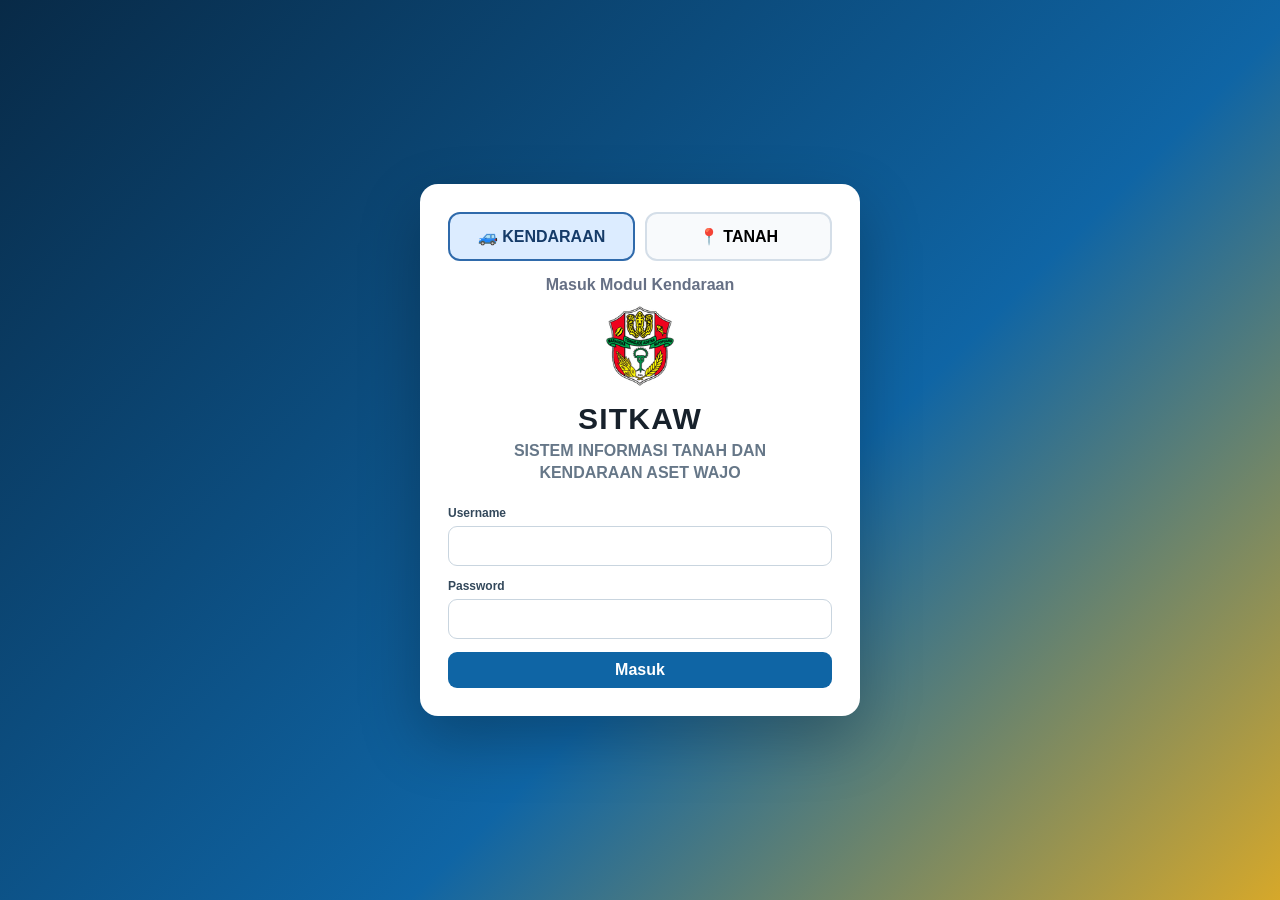
<file: index.html>
<!DOCTYPE html>
<html>
<head>
  <base target="_top">
  <meta charset="utf-8">
  <meta name="app-version" content="18.0.4-sitkaw">
  <meta name="viewport" content="width=device-width, initial-scale=1">
  <meta name="theme-color" content="#173f69">
  <link rel="manifest" href="./manifest.webmanifest">
  <link rel="stylesheet" href="./assets/v17-6.css?v=17.6">
  <title>SITKAW — Sistem Informasi Tanah dan Kendaraan Aset Wajo</title>
  <link rel="icon" type="image/png" href="[data-uri]">
  <meta name="application-name" content="SITKAW">
  <meta name="theme-color" content="#0b3558"><link rel="apple-touch-icon" href="[data-uri]">
  <style>
    :root{--navy:#0b3558;--blue:#0f65a5;--blue2:#eaf4fb;--gold:#d6a82a;--green:#18864b;--red:#bb2d3b;--orange:#d97706;--text:#17212b;--muted:#667788;--line:#d9e2ea;--bg:#f4f7fa;--white:#fff;--shadow:0 8px 28px rgba(20,46,72,.12)}
    *{box-sizing:border-box}html,body{margin:0;height:100%;font-family:Arial,"Arial Narrow",sans-serif;color:var(--text);background:var(--bg)}button,input,select,textarea{font:inherit}.hidden{display:none!important}
    .login-wrap{min-height:100vh;display:grid;place-items:center;padding:20px;background:linear-gradient(135deg,#082a47,#0f65a5 60%,#d6a82a)}
    .login-card{width:min(440px,100%);background:#fff;border-radius:18px;padding:28px;box-shadow:0 24px 60px rgba(0,0,0,.25);text-align:center}.login-logo{width:80px;height:88px;object-fit:contain}.login-card h1{font-size:22px;margin:8px 0 4px}.login-card p{margin:0 0 22px;color:var(--muted)}
    .field{margin-bottom:13px;text-align:left}.field label{display:block;font-size:12px;font-weight:700;margin-bottom:6px;color:#33485b}.input,.select,.textarea{width:100%;border:1px solid #c9d5df;border-radius:9px;padding:10px 12px;background:#fff;outline:none;transition:.15s}.input:focus,.select:focus,.textarea:focus{border-color:var(--blue);box-shadow:0 0 0 3px rgba(15,101,165,.12)}.textarea{min-height:78px;resize:vertical}
    .btn{border:0;border-radius:9px;padding:9px 14px;font-weight:700;cursor:pointer;display:inline-flex;align-items:center;justify-content:center;gap:7px;transition:.15s}.btn:hover{transform:translateY(-1px)}.btn:disabled{opacity:.55;cursor:not-allowed;transform:none}.btn-primary{background:var(--blue);color:#fff}.btn-dark{background:var(--navy);color:#fff}.btn-green{background:var(--green);color:#fff}.btn-red{background:var(--red);color:#fff}.btn-gold{background:var(--gold);color:#17212b}.btn-light{background:#eef3f7;color:#263949;border:1px solid #d7e1e9}.btn-sm{padding:6px 9px;font-size:12px}.btn-block{width:100%}
    .app{display:grid;grid-template-columns:248px 1fr;min-height:100vh}.sidebar{background:var(--navy);color:#fff;position:sticky;top:0;height:100vh;padding:15px 12px;display:flex;flex-direction:column}.brand{display:flex;align-items:center;gap:10px;padding:6px 7px 18px;border-bottom:1px solid rgba(255,255,255,.15)}.brand img{width:43px;height:48px;object-fit:contain;background:#fff;border-radius:7px;padding:2px}.brand b{font-size:15px;line-height:1.25}.nav{padding-top:15px;display:grid;gap:5px}.nav button{width:100%;border:0;background:transparent;color:#dfeaf2;padding:11px 12px;text-align:left;border-radius:9px;cursor:pointer;font-weight:700}.nav button:hover,.nav button.active{background:#fff;color:var(--navy)}.sidebar-bottom{margin-top:auto;border-top:1px solid rgba(255,255,255,.15);padding-top:12px}.user-mini{font-size:12px;line-height:1.45;padding:4px 7px 10px;color:#dbe7ef}.user-mini b{display:block;color:#fff;font-size:13px}
    .main{min-width:0}.topbar{height:64px;background:#fff;border-bottom:1px solid var(--line);display:flex;align-items:center;justify-content:space-between;padding:0 22px;position:sticky;top:0;z-index:20}.topbar h2{font-size:19px;margin:0}.content{padding:20px;max-width:none;margin:auto}
    .cards{display:grid;grid-template-columns:repeat(auto-fit,minmax(165px,1fr));gap:12px}.card{background:#fff;border-radius:13px;padding:16px;border:1px solid #e3eaf0;box-shadow:0 3px 12px rgba(20,46,72,.05)}.stat .label{font-size:12px;color:var(--muted);font-weight:700}.stat .value{font-size:27px;font-weight:800;margin-top:7px}.stat.clickable{cursor:pointer;transition:.16s}.stat.clickable:hover{transform:translateY(-2px);box-shadow:0 8px 20px rgba(20,46,72,.12);border-color:#b8cfdf}.stat.selected{outline:3px solid rgba(15,101,165,.16)}.stat.active{border-left:7px solid #07883f;background:linear-gradient(135deg,#c8f3d7,#e5faec)}.stat.expired{border-left:7px solid #d71935;background:linear-gradient(135deg,#ffcbd2,#ffeaed)}.stat.new{border-left:7px solid #d09a00;background:linear-gradient(135deg,#ffe58a,#fff3c5)}.stat.nodate{border-left:7px solid #e56600;background:linear-gradient(135deg,#ffd0a1,#ffead3)}.stat.total{border-left:7px solid #006bb6;background:linear-gradient(135deg,#c7e3ff,#e5f2ff)}.stat.bpkb-yes{border-left:7px solid #00796b;background:linear-gradient(135deg,#c8f3ee,#e9fbf8)}.stat.bpkb-no{border-left:7px solid #7c3aed;background:linear-gradient(135deg,#e1d5ff,#f4efff)}.dashboard-bpkb-note{margin-top:12px;padding:10px 13px;border:1px solid #cfe0eb;border-radius:10px;background:#f7fbfe;color:#40566a;font-size:12px;display:flex;gap:7px;align-items:flex-start;line-height:1.45}.dashboard-bpkb-note b{color:#163e62;white-space:nowrap}
    .type-cards{display:grid;grid-template-columns:repeat(auto-fit,minmax(145px,1fr));gap:12px;margin-top:12px}.type-card{background:linear-gradient(135deg,var(--card-bg,#fff),#fff);border:1px solid #d6e0e8;border-left:7px solid var(--card-accent,#647d90);border-radius:12px;padding:14px;cursor:pointer;transition:.15s;box-shadow:0 4px 12px rgba(20,46,72,.08)}.type-card:hover{transform:translateY(-3px);box-shadow:0 9px 22px rgba(20,46,72,.16)}.type-card.selected{outline:4px solid rgba(15,101,165,.22)}.type-card .type-label{font-size:12px;color:#30485c;font-weight:900;letter-spacing:.15px}.type-card .type-value{font-size:25px;font-weight:900;margin-top:5px;color:#101b27}.dashboard-result .table-wrap{max-height:520px}.dashboard-tip{display:flex;align-items:center;justify-content:space-between;gap:12px;flex-wrap:wrap}.dashboard-filter-title{display:flex;align-items:center;gap:8px}.validation-grid{display:grid;grid-template-columns:repeat(2,minmax(0,1fr));gap:7px;margin-top:9px}.validation-item{padding:7px 9px;border-radius:7px;font-size:12px;font-weight:700}.validation-item.ok{background:#ddf5e7;color:#176238}.validation-item.no{background:#fde8ea;color:#8e202b}.panel{background:#fff;border:1px solid #e3eaf0;border-radius:13px;box-shadow:0 3px 12px rgba(20,46,72,.05);margin-top:16px;overflow:hidden}.panel-head{padding:14px 16px;border-bottom:1px solid var(--line);display:flex;align-items:center;justify-content:space-between;gap:10px;flex-wrap:wrap}.panel-head h3{font-size:16px;margin:0}.panel-body{padding:16px}.toolbar{display:flex;gap:8px;align-items:center;flex-wrap:wrap}.toolbar .input,.toolbar .select{width:auto;min-width:170px}.table-wrap{overflow:auto;max-height:calc(100vh - 185px)}.table{width:100%;border-collapse:separate;border-spacing:0;font-size:12px}.table th{position:sticky;top:0;z-index:3;background:#eaf3f9;color:#27465e;padding:10px 8px;text-align:left;white-space:nowrap;border-bottom:1px solid #c7d7e3}.table td{padding:9px 8px;border-bottom:1px solid #edf1f4;vertical-align:middle;background:#fff}.table tr:hover td{background:#f8fbfd}.vehicle-table{min-width:1430px;table-layout:fixed}.vehicle-table th:nth-child(1){width:170px}.vehicle-table th:nth-child(2){width:145px}.vehicle-table th:nth-child(3){width:220px}.vehicle-table th:nth-child(4){width:210px}.vehicle-table th:nth-child(5){width:105px}.vehicle-table th:nth-child(6){width:165px}.vehicle-table th:nth-child(7){width:145px}.vehicle-table th:nth-child(8){width:130px}.vehicle-table th:nth-child(9){width:80px;text-align:center}.vehicle-table th:nth-child(10){width:86px;text-align:center}.vehicle-table td{line-height:1.35;overflow-wrap:anywhere}.actions{display:flex;gap:5px;flex-wrap:wrap}.action-icons{display:grid;grid-template-columns:repeat(2,34px);gap:6px;justify-content:center}.letter-actions{grid-template-columns:repeat(3,34px)}.icon-btn{width:34px;height:34px;padding:0;border-radius:8px;border:1px solid #d3dde5;background:#f2f6f9;color:#27465e;display:inline-flex;align-items:center;justify-content:center;cursor:pointer;transition:.15s}.icon-btn:hover{transform:translateY(-1px);box-shadow:0 3px 8px rgba(20,46,72,.15)}.icon-btn svg{width:17px;height:17px;stroke:currentColor;fill:none;stroke-width:2;stroke-linecap:round;stroke-linejoin:round}.icon-btn.edit{color:#27536f}.icon-btn.docs{color:#8a6200;background:#fff5d7;border-color:#ead28b}.icon-btn.letter{color:#fff;background:var(--blue);border-color:var(--blue)}.icon-btn.delete{color:#fff;background:var(--red);border-color:var(--red)}.doc-count{display:inline-flex;align-items:center;justify-content:center;gap:3px;min-width:48px;padding:5px 7px;border-radius:999px;background:#eef3f7;color:#526576;font-weight:800}.doc-count.complete{background:#ddf5e7;color:#176238}.muted{color:var(--muted)}.nowrap{white-space:nowrap}.ellipsis{max-width:250px;white-space:nowrap;overflow:hidden;text-overflow:ellipsis}
    .badge{display:inline-block;border-radius:999px;padding:4px 8px;font-weight:800;font-size:10px;white-space:nowrap}.badge-AKTIF{background:#d9f6e6;color:#0f6b3a}.badge-MATI{background:#fde2e5;color:#9a1d2a}.badge-BARU{background:#fff0c2;color:#805a00}.badge-BELUM-ADA-TANGGAL{background:#ffead1;color:#985000}.badge-ADMIN{background:#e6ddff;color:#5836a2}.badge-OPERATOR{background:#dceeff;color:#155d91}
    .pagination{display:flex;justify-content:flex-end;align-items:center;gap:7px;padding:12px 16px}.pagination span{font-size:12px;color:var(--muted)}
    .empty{padding:35px;text-align:center;color:var(--muted)}
    .modal-backdrop{position:fixed;inset:0;background:rgba(8,25,39,.62);z-index:100;display:flex;align-items:center;justify-content:center;padding:18px}.modal{background:#fff;width:min(980px,100%);max-height:94vh;overflow:auto;border-radius:15px;box-shadow:0 28px 70px rgba(0,0,0,.3)}.modal-sm{width:min(540px,100%)}.modal-xl{width:min(1260px,98vw)}.modal-head{position:sticky;top:0;background:#fff;border-bottom:1px solid var(--line);padding:14px 17px;display:flex;justify-content:space-between;align-items:center;z-index:2}.modal-head h3{margin:0;font-size:17px}.close{border:0;background:#eef2f5;width:32px;height:32px;border-radius:50%;cursor:pointer;font-size:20px}.modal-body{padding:17px}.modal-foot{position:sticky;bottom:0;background:#fff;border-top:1px solid var(--line);padding:12px 17px;display:flex;justify-content:flex-end;gap:8px;z-index:2}
    .form-grid{display:grid;grid-template-columns:repeat(3,1fr);gap:12px}.required-note{font-size:11px;color:#a52632;font-weight:700}.field.required label:after{content:' *';color:#b42332}.span-2{grid-column:span 2}.span-3{grid-column:span 3}.section-title{grid-column:1/-1;background:#eef5fa;color:#27465e;border-left:4px solid var(--blue);padding:8px 10px;font-weight:800;border-radius:5px;margin-top:4px}.attachment-box{border:1px dashed #b9cad7;border-radius:9px;padding:10px;background:#fbfdfe}.attachment-box a{font-size:12px}.summary-box{background:#eef6fb;border:1px solid #c9e0ef;padding:12px;border-radius:9px;font-size:13px;line-height:1.55}.letter-grid{display:grid;grid-template-columns:repeat(4,minmax(0,1fr));gap:12px}.letter-grid .section-title{grid-column:1/-1}.letter-span-2{grid-column:span 2}.letter-span-3{grid-column:span 3}.letter-span-4{grid-column:1/-1}.missing-list{margin:6px 0 0;padding-left:18px}.doc-status-row{display:flex;gap:8px;flex-wrap:wrap}.doc-status{padding:6px 9px;border-radius:999px;background:#edf3f7;font-size:11px;font-weight:800}.doc-status.ok{background:#ddf5e7;color:#176238}.doc-status.no{background:#fde8ea;color:#8e202b}@media(max-width:1050px){.letter-grid{grid-template-columns:repeat(2,minmax(0,1fr))}.letter-span-3,.letter-span-4{grid-column:1/-1}}@media(max-width:650px){.letter-grid{grid-template-columns:1fr}.letter-span-2,.letter-span-3,.letter-span-4{grid-column:1}}.warning{background:#fff5d8;border:1px solid #efd88b;color:#684b00;padding:10px 12px;border-radius:8px}.danger{background:#fde8ea;border:1px solid #efb7bd;color:#8e202b;padding:10px 12px;border-radius:8px}.success{background:#e2f6ea;border:1px solid #b8e4c9;color:#176238;padding:10px 12px;border-radius:8px}
    .loading{position:fixed;inset:0;background:rgba(255,255,255,.88);z-index:999;display:flex;align-items:center;justify-content:center;font-weight:800;color:var(--navy)}.loading-card{width:min(390px,88vw);background:#fff;border:1px solid #dce6ed;border-radius:16px;padding:24px;box-shadow:0 18px 55px rgba(20,46,72,.2);display:flex;align-items:center;flex-direction:column;gap:12px}.spinner{width:46px;height:46px;border:5px solid #dce8f1;border-top-color:var(--blue);border-radius:50%;animation:spin .75s linear infinite}.loading-progress{height:8px;width:100%;border-radius:999px;background:#e8eef3;overflow:hidden}.loading-progress>span{display:block;height:100%;width:12%;background:var(--blue);border-radius:999px;transition:width .25s ease}.loading-sub{font-size:11px;color:var(--muted);font-weight:600;text-align:center}@keyframes spin{to{transform:rotate(360deg)}}.toast-wrap{position:fixed;right:16px;bottom:16px;z-index:1000;display:grid;gap:8px}.toast{background:#17212b;color:#fff;padding:11px 14px;border-radius:9px;box-shadow:var(--shadow);max-width:360px;font-size:13px}.toast.error{background:#a62532}.toast.ok{background:#176b42}
    @media(max-width:1100px){.cards{grid-template-columns:repeat(3,1fr)}.form-grid{grid-template-columns:repeat(2,1fr)}.span-3{grid-column:span 2}}
    @media(max-width:760px){.app{grid-template-columns:1fr}.sidebar{height:auto;position:relative}.nav{grid-template-columns:repeat(2,1fr)}.sidebar-bottom{margin-top:10px}.topbar{position:relative}.cards{grid-template-columns:repeat(2,1fr)}.content{padding:12px}.form-grid{grid-template-columns:1fr}.span-2,.span-3{grid-column:span 1}.toolbar .input,.toolbar .select{width:100%}.panel-head{align-items:stretch}.actions{min-width:210px}}

    .asset-switch{display:grid;grid-template-columns:1fr 1fr;gap:10px;margin-bottom:15px}.asset-choice{border:2px solid #d4dee8;background:#f8fafc;border-radius:12px;padding:13px;font-size:16px;font-weight:800;cursor:pointer}.asset-choice.active{border-color:#2f6aab;background:#dcecff;color:#153b68}.login-mode-title{font-weight:800;color:#667085;margin:3px 0 8px}.land-map{height:430px;border:1px solid #dbe3ec;border-radius:12px;overflow:hidden;background:#eef4f8}.land-map-large{height:620px}.land-cards{grid-template-columns:repeat(5,minmax(0,1fr))}.land-card{border:0;text-align:left;cursor:pointer}.land-card.blue{background:#dbeafe;border-left:7px solid #2563eb}.land-card.green{background:#dcfce7;border-left:7px solid #16a34a}.land-card.red{background:#fee2e2;border-left:7px solid #dc2626}.land-card.purple{background:#ede9fe;border-left:7px solid #7c3aed}.land-card.orange{background:#ffedd5;border-left:7px solid #ea580c}.coordinate-svg{width:100%;height:100%;background:#eff6ff}.coordinate-svg rect{fill:#eff6ff}.coordinate-svg circle{fill:#dc2626;stroke:#fff;stroke-width:1}.coordinate-svg text{fill:#334155;font-size:16px}.icon-actions{display:flex;gap:5px;flex-wrap:wrap}.icon-btn{border:1px solid #d6e0ea;border-radius:8px;background:#f8fafc;padding:7px 9px;cursor:pointer}.danger-icon{background:#fee2e2}.map-offline{background:#eef4f8}@media(max-width:1000px){.land-cards{grid-template-columns:repeat(2,1fr)}}

    /* Identitas SITKAW */
    .brand b{min-width:0;display:block}
    .brand-short{display:block;font-size:19px;line-height:1;font-weight:900;letter-spacing:.8px}
    .brand-long{display:block;margin-top:4px;max-width:155px;font-size:8.5px;line-height:1.18;font-weight:700;letter-spacing:.15px;opacity:.92}
    .login-card h1{font-size:30px;letter-spacing:1.2px;margin-top:8px}
    #loginSubtitle{max-width:350px;margin-left:auto;margin-right:auto;line-height:1.35;font-weight:700}
    @media(max-width:760px){.brand-long{max-width:none;font-size:9px}}
  </style>
</head>
<body>
  <div id="loading" class="loading hidden"><div class="loading-card"><div class="spinner"></div><div id="loadingText">Memproses...</div><div class="loading-progress"><span id="loadingBar"></span></div><div id="loadingSub" class="loading-sub">Mohon tunggu, proses sedang berjalan.</div></div></div>
  <div id="toastWrap" class="toast-wrap"></div>

  <section id="loginScreen" class="login-wrap">
    <form id="loginForm" class="login-card">
      <div class="asset-switch"><button type="button" class="asset-choice active" data-asset="KENDARAAN">🚙 KENDARAAN</button><button type="button" class="asset-choice" data-asset="TANAH">📍 TANAH</button></div>
      <div id="loginModeTitle" class="login-mode-title">Masuk Modul Kendaraan</div>
      <img id="loginLogo" class="login-logo" src="[data-uri]" alt="Logo Kabupaten Wajo" width="180" height="180" decoding="sync">
      <h1>SITKAW</h1>
      <p id="loginSubtitle">SISTEM INFORMASI TANAH DAN KENDARAAN ASET WAJO</p>
      <div class="field"><label>Username</label><input id="loginUsername" class="input" autocomplete="username" required></div>
      <div class="field"><label>Password</label><input id="loginPassword" class="input" type="password" autocomplete="current-password" required></div>
      <button class="btn btn-primary btn-block" type="submit">Masuk</button>
      <div id="loginError" class="danger hidden" style="margin-top:12px;text-align:left"></div>
    </form>
  </section>

  <section id="appScreen" class="app hidden">
    <aside class="sidebar">
      <div class="brand"><img id="brandLogo" src="[data-uri]" alt="Logo Kabupaten Wajo" width="52" height="58" decoding="sync"><b><span class="brand-short">SITKAW</span><span class="brand-long">SISTEM INFORMASI TANAH DAN KENDARAAN ASET WAJO</span></b></div>
      <nav class="nav">
        <button data-view="dashboard" class="active" onclick="navigate('dashboard')">▦ Dashboard</button>
        <button data-view="vehicles" onclick="navigate('vehicles')">▤ Data Kendaraan</button>
        <button data-view="letters" onclick="navigate('letters')">▧ Riwayat Surat</button>
        <button data-view="officers" class="admin-only" onclick="navigate('officers')">♙ Master Pejabat</button>
        <button data-view="users" class="admin-only" onclick="navigate('users')">♟ Pengguna</button>
        <button data-view="settings" class="admin-only" onclick="navigate('settings')">⚙ Pengaturan</button>
      </nav>
      <div class="sidebar-bottom">
        <div class="user-mini"><b id="userMiniName">-</b><span id="userMiniRole">-</span></div>
        <button class="btn btn-light btn-sm btn-block" onclick="openPasswordModal()">Ganti Password</button>
        <button class="btn btn-red btn-sm btn-block" style="margin-top:7px" onclick="doLogout()">Keluar</button>
      </div>
    </aside>
    <main class="main">
      <header class="topbar"><h2 id="pageTitle">Dashboard</h2><div id="topUser" class="muted"></div></header>
      <div id="content" class="content"></div>
    </main>
  </section>

  <div id="modalRoot"></div>

<script>
const state = {
  asset: (function(){try{return sessionStorage.getItem('v17_asset')||'KENDARAAN'}catch(e){return 'KENDARAAN'}})(),
  token: '', user: null, bootstrap: null, view: 'dashboard',
  vehiclePage: 1, vehicleSearch: '', vehicleOpd: '',
  letterPage: 1, letterSearch: '', officersCache: [], usersCache: [], vehicleRequestSeq: 0,
  dashboardFilter: '', dashboardFilterLabel: '', dashboardPage: 1, dashboardSearch: '', dashboardRequestSeq: 0
};

// V18.0.8: expose state ke modul JavaScript eksternal (delta sync, identitas, session guard).
window.state = state;

const $ = id => document.getElementById(id);
const esc = v => String(v ?? '').replace(/[&<>"']/g, c => ({'&':'&amp;','<':'&lt;','>':'&gt;','"':'&quot;',"'":'&#39;'}[c]));
const badgeClass = s => 'badge-' + String(s || '').replace(/\s+/g,'-');
const displayDate = iso => { if(!iso) return '-'; const d=new Date(iso+'T00:00:00'); return isNaN(d)?iso:d.toLocaleDateString('id-ID',{day:'2-digit',month:'2-digit',year:'numeric'}); };
const money = v => v === '' || v == null ? '-' : new Intl.NumberFormat('id-ID').format(Number(v)||0);

async function server(fn, ...args){
  const controller=new AbortController();
  const timeout=setTimeout(()=>controller.abort(),120000);
  try{
    const response=await fetch('/api',{method:'POST',headers:{'Content-Type':'application/json'},body:JSON.stringify({module:state.asset,fn,args}),signal:controller.signal});
    const text=await response.text();
    let payload;try{payload=JSON.parse(text)}catch(e){throw new Error('Respons server bukan JSON yang valid.')}
    if(!response.ok||!payload.ok)throw new Error(payload?.error?.message||('HTTP '+response.status));
    return payload.data;
  }catch(e){if(e.name==='AbortError')throw new Error('Server terlalu lama merespons. Silakan ulangi.');throw e}
  finally{clearTimeout(timeout)}
}
function withTimeout(promise,ms,message){
  return Promise.race([
    promise,
    new Promise((_,reject)=>setTimeout(()=>reject(new Error(message||'Proses terlalu lama. Silakan coba kembali.')),ms))
  ]);
}
function loading(show,text='Memproses...',percent=18,sub='Mohon tunggu, proses sedang berjalan.'){
  $('loading').classList.toggle('hidden',!show);
  if(show){$('loadingText').textContent=text;$('loadingBar').style.width=Math.max(5,Math.min(100,Number(percent)||18))+'%';$('loadingSub').textContent=sub;}
}
function loadingStep(percent,text,sub){loading(true,text||$('loadingText').textContent,percent,sub||$('loadingSub').textContent)}
function toast(message,type='ok'){ const el=document.createElement('div'); el.className='toast '+type; el.textContent=message; $('toastWrap').appendChild(el); setTimeout(()=>el.remove(),4200); }
function errorText(err){ return err && err.message ? err.message : String(err); }

window.addEventListener('load', async ()=>{

  $('loginForm').addEventListener('submit', handleLogin);
  document.querySelectorAll('.asset-choice').forEach(b=>b.addEventListener('click',()=>setAssetMode(b.dataset.asset)));
  setAssetMode(state.asset); state.token=safeStoreGet('v17_session_'+state.asset);
  if('serviceWorker' in navigator){navigator.serviceWorker.register('./sw.js').catch(()=>{});}
  if(state.token){
    try{ await startApp(); }catch(e){ safeStoreRemove('v17_session_'+state.asset); state.token=''; }
  }
});

async function handleLogin(e){
  e.preventDefault(); $('loginError').classList.add('hidden'); loading(true,'Memeriksa login...');
  try{
    const result=await server('login',$('loginUsername').value,$('loginPassword').value);
    state.token=result.token; safeStoreSet('v17_session_'+state.asset,state.token); await startApp();
  }catch(err){ $('loginError').textContent=errorText(err); $('loginError').classList.remove('hidden'); }
  finally{ loading(false); }
}

async function startApp(){
  loading(true,'Memuat aplikasi...');
  try{
    state.bootstrap=await server('getBootstrap',state.token); state.user=state.bootstrap.user;
    $('loginScreen').classList.add('hidden'); $('appScreen').classList.remove('hidden');
    $('userMiniName').textContent=state.user.name||state.user.username; $('userMiniRole').textContent=state.user.role;
    $('topUser').textContent=state.asset+' · '+(state.user.name||state.user.username)+' · '+state.user.role;
    if(state.asset==='TANAH'){renderLandShell();await landNavigate('dashboard')}else{renderVehicleShell();await navigate('dashboard');if(state.user.mustChange)setTimeout(()=>{toast('Password awal harus segera diganti.','error');openPasswordModal(true)},500)}
  }finally{loading(false)}
}

async function doLogout(){
  loading(true,'Keluar dari aplikasi...',35);
  try{ await server('logout',state.token); }catch(e){}
  finally{safeStoreRemove('v17_session_'+state.asset);location.reload();}
}

async function navigate(view){
  if(['officers','users','settings'].includes(view) && state.user.role!=='ADMIN') return;
  state.view=view; document.querySelectorAll('.nav button').forEach(b=>b.classList.toggle('active',b.dataset.view===view));
  const titles={dashboard:'Dashboard',vehicles:'Data Kendaraan',letters:'Riwayat Surat',officers:'Master Pejabat',users:'Pengguna',settings:'Pengaturan'};
  $('pageTitle').textContent=titles[view]||'Aplikasi';
  loading(true,'Memuat '+(titles[view]||'halaman')+'...',12);
  try{
    if(view==='dashboard') await loadDashboard();
    if(view==='vehicles'){ state.vehiclePage=1; await loadVehicles(); }
    if(view==='letters'){ state.letterPage=1; await loadLetters(); }
    if(view==='officers') await loadOfficers();
    if(view==='users') await loadUsers();
    if(view==='settings') await loadSettings();
  }finally{loading(false)}
}

async function loadDashboard(){
  renderDashboard();
  try{
    state.bootstrap.dashboard=await server('getDashboard',state.token);
    if(state.view==='dashboard'){
      renderDashboard();
      if(state.dashboardFilter)await fetchDashboardVehicles(false);
    }
  }catch(e){
    if(state.view==='dashboard')$('content').innerHTML=`<div class="danger">${esc(errorText(e))}</div>`;
  }
}

function renderDashboard(){
  const d=state.bootstrap.dashboard;
  if(!d){$('content').innerHTML='<section class="panel" style="margin-top:0"><div class="empty">Memuat ringkasan dashboard...</div></section>';return}
  const typeCards=(d.vehicleTypes||[]).map((t,i)=>typeCard(t.type,t.total,i)).join('');
  const usageCards=(d.usageStatuses||[]).map((x,i)=>usageCard(x.status,x.total,i)).join('');
  const filterPanel=state.dashboardFilter?`
    <section class="panel dashboard-result" id="dashboardFilterPanel">
      <div class="panel-head">
        <div class="dashboard-filter-title"><h3>${esc(state.dashboardFilterLabel||'Data Kendaraan')}</h3><span class="badge badge-AKTIF">10 / halaman</span></div>
        <div class="toolbar">
          <input id="dashboardSearch" class="input" style="min-width:310px" placeholder="Cari jenis, merk, OPD, polisi, rangka, mesin, BPKB..." value="${esc(state.dashboardSearch)}">
          <button id="dashboardSearchBtn" class="btn btn-light" onclick="applyDashboardSearch()">Cari</button>
          <button class="btn btn-light" onclick="closeDashboardFilter()">Tutup</button>
        </div>
      </div>
      <div id="dashboardVehicleTable"><div class="empty">Memuat data kendaraan...</div></div>
    </section>`:
    `<section class="panel"><div class="panel-body dashboard-tip"><div><b>Pintasan Data Kendaraan</b><div class="muted" style="margin-top:4px">Klik salah satu kartu untuk melihat 10 data per halaman, mencari kendaraan, mengedit data, atau langsung membuat surat.</div></div><button class="btn btn-light btn-sm" onclick="refreshDashboard()">↻ Muat Ulang</button></div></section>`;

  $('content').innerHTML=`
    <div class="cards">
      ${statCard('Total Kendaraan',d.total,'total','ALL')}
      ${statCard('STNK Aktif',d.active,'active','AKTIF')}
      ${statCard('STNK Mati',d.expired,'expired','MATI')}
      ${statCard('Data Baru',d.newData,'new','BARU')}
      ${statCard('Belum Ada Tanggal',d.noDate,'nodate','BELUM ADA TANGGAL')}
      ${statCard('Ada BPKB',d.withBpkb,'bpkb-yes','BPKB_ADA')}
      ${statCard('Tidak Ada BPKB',d.withoutBpkb,'bpkb-no','BPKB_TIDAK_ADA')}
    </div>
    <div class="dashboard-bpkb-note"><b>Informasi BPKB:</b><span>Status dihitung dari kolom <b>Nomor BPKB</b>. Nilai kosong, tanda “-”, “TIDAK ADA”, “BELUM ADA”, atau “NIHIL” dihitung sebagai Tidak Ada BPKB. Klik kartu untuk melihat daftar kendaraannya.</span></div>
    <div class="type-cards">${typeCards||'<div class="card muted">Jenis kendaraan belum tersedia.</div>'}</div><section class="panel"><div class="panel-head"><h3>Status Penggunaan</h3></div><div class="panel-body"><div class="type-cards">${usageCards||'<div class="muted">Status penggunaan belum tersedia.</div>'}</div></div></section>
    ${filterPanel}`;

  const search=$('dashboardSearch');
  if(search)search.addEventListener('keydown',e=>{if(e.key==='Enter')applyDashboardSearch()});
}

function statCard(label,value,cls,filter){
  const selected=state.dashboardFilter===filter?' selected':'';
  return `<div class="card stat ${cls} clickable${selected}" role="button" tabindex="0" onclick="openDashboardFilter('${esc(filter)}','${esc(label)}')" onkeydown="if(event.key==='Enter')openDashboardFilter('${esc(filter)}','${esc(label)}')"><div class="label">${esc(label)}</div><div class="value">${value||0}</div></div>`;
}
const DASHBOARD_TONES=[['#c7e3ff','#006bb6'],['#c8f3d7','#07883f'],['#ffcbd2','#d71935'],['#ffe58a','#d09a00'],['#ffd0a1','#e56600'],['#dfd1ff','#7046c2'],['#c6f3f1','#00858d'],['#ffd3ea','#c21872'],['#dce5ed','#425b70'],['#ffd2eb','#b71267']];
function dashboardTone(index){const c=DASHBOARD_TONES[Math.abs(Number(index)||0)%DASHBOARD_TONES.length];return `style="--card-bg:${c[0]};--card-accent:${c[1]}"`;}
function typeCard(type,total,index){
  const filter='TYPE:'+type;
  const selected=state.dashboardFilter===filter?' selected':'';
  return `<div class="type-card${selected}" ${dashboardTone(index)} role="button" tabindex="0" onclick="openDashboardFilter('${esc(filter)}','Jenis Kendaraan ${esc(type)}')" onkeydown="if(event.key==='Enter')openDashboardFilter('${esc(filter)}','Jenis Kendaraan ${esc(type)}')"><div class="type-label">${esc(type)}</div><div class="type-value">${total||0}</div></div>`;
}
function usageCard(status,total,index){
  const filter='USAGE:'+String(status||'BELUM DIISI').toUpperCase();
  const label='Status Penggunaan '+String(status||'BELUM DIISI');
  const selected=state.dashboardFilter===filter?' selected':'';
  return `<div class="type-card${selected}" ${dashboardTone(index+4)} role="button" tabindex="0" onclick="openDashboardFilter('${esc(filter)}','${esc(label)}')" onkeydown="if(event.key==='Enter')openDashboardFilter('${esc(filter)}','${esc(label)}')"><div class="type-label">${esc(status||'BELUM DIISI')}</div><div class="type-value">${total||0}</div></div>`;
}
async function refreshDashboard(){
  loading(true,'Memuat dashboard...',20);
  try{
    state.bootstrap.dashboard=await server('getDashboard',state.token);
    renderDashboard();
    if(state.dashboardFilter)await fetchDashboardVehicles(false);
  }catch(e){toast(errorText(e),'error')}
  finally{loading(false)}
}
async function openDashboardFilter(filter,label){
  state.dashboardFilter=filter;
  state.dashboardFilterLabel=label;
  state.dashboardPage=1;
  state.dashboardSearch='';
  renderDashboard();
  loading(true,'Memuat '+label+'...',24);
  try{await fetchDashboardVehicles(false)}
  finally{loading(false)}
}
function closeDashboardFilter(){
  state.dashboardFilter='';
  state.dashboardFilterLabel='';
  state.dashboardSearch='';
  state.dashboardPage=1;
  renderDashboard();
}
async function applyDashboardSearch(){
  state.dashboardSearch=$('dashboardSearch')?.value||'';
  state.dashboardPage=1;
  loading(true,state.dashboardSearch?'Mencari data dashboard...':'Memuat data dashboard...',25);
  try{await fetchDashboardVehicles(false)}
  finally{loading(false)}
}
async function pageDashboard(page){
  state.dashboardPage=page;
  loading(true,'Memuat halaman dashboard...',25);
  try{await fetchDashboardVehicles(false)}
  finally{loading(false)}
}
async function fetchDashboardVehicles(){
  if(!state.dashboardFilter||state.view!=='dashboard')return;
  state.dashboardRequestSeq=(Number(state.dashboardRequestSeq)||0)+1;
  const requestId=state.dashboardRequestSeq;
  const target=$('dashboardVehicleTable');
  const btn=$('dashboardSearchBtn');
  if(target)target.innerHTML='<div class="empty">Memuat data kendaraan...</div>';
  if(btn){btn.disabled=true;btn.textContent='Memuat...'}
  try{
    const res=await withTimeout(server('listDashboardVehicles',state.token,{
      filter:state.dashboardFilter,page:state.dashboardPage,pageSize:10,search:state.dashboardSearch
    }),30000,'Data dashboard terlalu lama dimuat. Silakan klik Cari untuk mencoba kembali.');
    if(requestId!==state.dashboardRequestSeq)return;
    const current=$('dashboardVehicleTable');if(!current)return;
    if(!res.rows.length){current.innerHTML='<div class="empty">Data kendaraan tidak ditemukan.</div>';return}
    current.innerHTML=`<div class="table-wrap"><table class="table"><thead><tr><th>Kendaraan</th><th>Jenis</th><th>Status Penggunaan</th><th>No. Polisi</th><th>OPD</th><th>Penanggung Jawab</th><th>Status STNK</th><th>Berlaku STNK</th><th>Dokumen</th><th>Aksi</th></tr></thead><tbody>${res.rows.map(dashboardVehicleRow).join('')}</tbody></table></div>${dashboardPagination(res)}`;
  }catch(e){
    if(requestId===state.dashboardRequestSeq&&$('dashboardVehicleTable'))$('dashboardVehicleTable').innerHTML=`<div class="danger">${esc(errorText(e))}<div style="margin-top:9px"><button class="btn btn-light btn-sm" onclick="fetchDashboardVehicles()">Coba Lagi</button></div></div>`;
  }finally{
    if(requestId===state.dashboardRequestSeq&&btn){btn.disabled=false;btn.textContent='Cari'}
  }
}
function dashboardVehicleRow(r){
  const att=r.attachments||{};
  const uploaded=[att.bpkb,att.bast,att.stnk,att.foto].filter(Boolean).length;
  return `<tr>
    <td><b>${esc(r.namaBarangJenisModel||'-')}</b><div class="muted">${esc(r.merkType||'-')}</div></td>
    <td><b>${esc(r.jenisKendaraan||'LAINNYA')}</b></td>
    <td><span class="badge badge-AKTIF">${esc(r.statusPenggunaan||'BELUM DIISI')}</span></td>
    <td><b>${esc(r.nomorPolisi||'-')}</b><div class="muted">${esc(r.nomorRangka||'-')} / ${esc(r.nomorMesin||'-')}</div></td>
    <td>${esc(r.opdTerinventaris||'-')}</td>
    <td>${esc(r.penanggungJawab||'-')}</td>
    <td><span class="badge ${badgeClass(r.statusStnk)}">${esc(r.statusStnk||'-')}</span></td>
    <td>${displayDate(r.tglBerlakuStnk)}</td>
    <td><span class="doc-count${uploaded===4?' complete':''}">${uploaded}/4</span></td>
    <td><div class="action-icons">
      <button class="icon-btn edit" title="Edit / Detail" onclick="openVehicle('${esc(r.id)}')">${iconSvg('edit')}</button>
      <button class="icon-btn letter" title="Buat Surat Rekomendasi" onclick="openLetter('${esc(r.id)}')">${iconSvg('letter')}</button>
    </div></td>
  </tr>`;
}
function dashboardPagination(res){
  const prev=Math.max(1,res.page-1),next=Math.min(res.pages,res.page+1);
  return `<div class="pagination"><span>${res.total} data · Halaman ${res.page} dari ${res.pages}</span><button class="btn btn-light btn-sm" ${res.page<=1?'disabled':''} onclick="pageDashboard(${prev})">‹</button><button class="btn btn-light btn-sm" ${res.page>=res.pages?'disabled':''} onclick="pageDashboard(${next})">›</button></div>`;
}

async function loadVehicles(){
  $('content').innerHTML=`<section class="panel" style="margin-top:0"><div class="panel-head"><div class="toolbar"><input id="vehicleSearch" class="input" style="min-width:330px" placeholder="Cari jenis, merk, OPD, polisi, rangka, mesin, BPKB..." value="${esc(state.vehicleSearch)}"><select id="vehicleOpd" class="select"><option value="">Semua OPD</option></select><button id="vehicleSearchBtn" class="btn btn-light" onclick="applyVehicleFilter()">Cari</button></div><button class="btn btn-primary" onclick="openVehicle()">＋ Tambah Kendaraan</button></div><div id="vehicleTable"><div class="empty">Memuat data...</div></div></section>`;
  $('vehicleSearch').addEventListener('keydown',e=>{if(e.key==='Enter')applyVehicleFilter()});
  await fetchVehicles();
}
async function fetchVehicles(){
  const requestId=++state.vehicleRequestSeq;
  const target=$('vehicleTable');
  const searchBtn=$('vehicleSearchBtn');
  if(target)target.innerHTML='<div class="empty">Memuat data kendaraan...</div>';
  if(searchBtn){searchBtn.disabled=true;searchBtn.textContent='Memuat...'}
  try{
    const res=await server('listKendaraan',state.token,{page:state.vehiclePage,pageSize:25,search:state.vehicleSearch,opd:state.vehicleOpd});
    if(requestId!==state.vehicleRequestSeq)return;
    state.bootstrap.opds=res.opds||state.bootstrap.opds||[];
    const opdSel=$('vehicleOpd');
    if(opdSel&&opdSel.options.length<=1)opdSel.innerHTML='<option value="">Semua OPD</option>'+res.opds.map(o=>`<option value="${esc(o)}">${esc(o)}</option>`).join('');
    if(opdSel)opdSel.value=state.vehicleOpd;
    const current=$('vehicleTable');if(!current)return;
    if(!res.rows.length){current.innerHTML='<div class="empty">Data kendaraan tidak ditemukan.</div>';return}
    current.innerHTML=`<div class="table-wrap"><table class="table vehicle-table"><thead><tr><th>NAMA BARANG/JENIS/MODEL</th><th>MERK/TYPE</th><th>OPD TERINVENTARIS</th><th>PENANGGUNG JAWAB</th><th>NOMOR POLISI</th><th>NOMOR RANGKA</th><th>NOMOR MESIN</th><th>NOMOR BPKB</th><th>DOKUMEN</th><th>AKSI</th></tr></thead><tbody>${res.rows.map(vehicleRow).join('')}</tbody></table></div>${pagination('vehicle',res)}`;
  }catch(e){
    if(requestId===state.vehicleRequestSeq&&$('vehicleTable'))$('vehicleTable').innerHTML=`<div class="danger">${esc(errorText(e))}</div>`;
  }finally{
    if(requestId===state.vehicleRequestSeq&&searchBtn){searchBtn.disabled=false;searchBtn.textContent='Cari'}
  }
}
function iconSvg(name){
  const icons={
    edit:'<path d="M12 20h9"/><path d="M16.5 3.5a2.1 2.1 0 0 1 3 3L7 19l-4 1 1-4Z"/>',
    docs:'<path d="M14 2H6a2 2 0 0 0-2 2v16a2 2 0 0 0 2 2h12a2 2 0 0 0 2-2V8Z"/><path d="M14 2v6h6"/><path d="M8 13h8"/><path d="M8 17h6"/>',
    letter:'<path d="M4 4h16v16H4z"/><path d="m4 7 8 6 8-6"/>',
    delete:'<path d="M3 6h18"/><path d="M8 6V4h8v2"/><path d="m19 6-1 14H6L5 6"/><path d="M10 11v5"/><path d="M14 11v5"/>',
    print:'<path d="M6 9V2h12v7"/><path d="M6 18H4a2 2 0 0 1-2-2v-5a2 2 0 0 1 2-2h16a2 2 0 0 1 2 2v5a2 2 0 0 1-2 2h-2"/><path d="M6 14h12v8H6z"/>'
  };
  return `<svg viewBox="0 0 24 24" aria-hidden="true">${icons[name]||''}</svg>`;
}
function vehicleRow(r){
  const att=r.attachments||{};
  const uploaded=[att.bpkb,att.bast,att.stnk,att.foto].filter(Boolean).length;
  const complete=uploaded===4?' complete':'';
  return `<tr>
    <td><b>${esc(r.namaBarangJenisModel||'-')}</b></td>
    <td>${esc(r.merkType||'-')}</td>
    <td title="${esc(r.opdTerinventaris||'')}">${esc(r.opdTerinventaris||'-')}</td>
    <td title="${esc(r.penanggungJawab||'')}">${esc(r.penanggungJawab||'-')}</td>
    <td class="nowrap"><b>${esc(r.nomorPolisi||'-')}</b></td>
    <td class="nowrap">${esc(r.nomorRangka||'-')}</td>
    <td class="nowrap">${esc(r.nomorMesin||'-')}</td>
    <td class="nowrap">${esc(r.nomorBpkb||'-')}</td>
    <td style="text-align:center"><span class="doc-count${complete}" title="${uploaded} dari 4 dokumen">${uploaded}/4</span></td>
    <td><div class="action-icons">
      <button class="icon-btn edit" title="Edit / Detail Kendaraan" aria-label="Edit / Detail Kendaraan" onclick="openVehicle('${esc(r.id)}')">${iconSvg('edit')}</button>
      <button class="icon-btn docs" title="Lihat Dokumen Upload" aria-label="Lihat Dokumen Upload" onclick="viewUploadedDocuments('${esc(r.id)}')">${iconSvg('docs')}</button>
      <button class="icon-btn letter" title="Buat Surat Rekomendasi" aria-label="Buat Surat Rekomendasi" onclick="openLetter('${esc(r.id)}')">${iconSvg('letter')}</button>
      ${['ADMIN','OPERATOR'].includes(state.user.role)?`<button class="icon-btn delete" title="Hapus Kendaraan" aria-label="Hapus Kendaraan" onclick="removeVehicle('${esc(r.id)}','${esc(r.nomorPolisi)}')">${iconSvg('delete')}</button>`:''}
    </div></td>
  </tr>`;
}

async function viewUploadedDocuments(id){
  loading(true,'Memuat dokumen upload...');
  try{
    const v=await server('getKendaraan',state.token,id);
    const att=v.attachments||{};
    const documents=[
      {label:'BPKB',url:att.bpkb},
      {label:'BAST',url:att.bast},
      {label:'STNK',url:att.stnk},
      {label:'Foto Kendaraan',url:att.foto}
    ];
    const available=documents.filter(d=>d.url).length;
    const body=`
      <div class="summary-box" style="margin-bottom:14px">
        <b>${esc(v.nomorPolisi||'-')} — ${esc(v.merkType||v.namaBarangJenisModel||'-')}</b><br>
        <span class="muted">${esc(v.opdTerinventaris||'-')}</span><br>
        Dokumen tersedia: <b>${available} dari 4</b>
      </div>
      <div class="form-grid">${documents.map(uploadedDocumentCard).join('')}</div>`;
    showModal('Dokumen Upload Kendaraan',body,`<button class="btn btn-light" onclick="closeModal()">Tutup</button>`,'modal');
  }catch(e){toast(errorText(e),'error')}finally{loading(false)}
}
function uploadedDocumentCard(doc){
  return `<div class="attachment-box"><div style="font-weight:800;margin-bottom:8px">${esc(doc.label)}</div>${doc.url?`<div class="success" style="margin-bottom:10px">Dokumen sudah diunggah.</div><a class="btn btn-primary btn-sm" style="text-decoration:none" href="${esc(doc.url)}" target="_blank" rel="noopener noreferrer">Lihat ${esc(doc.label)}</a>`:`<div class="muted">Belum ada dokumen yang diunggah.</div>`}</div>`;
}
async function applyVehicleFilter(){
  state.vehicleSearch=$('vehicleSearch').value;
  state.vehicleOpd=$('vehicleOpd').value;
  state.vehiclePage=1;
  loading(true,state.vehicleSearch?'Mencari data kendaraan...':'Memuat filter kendaraan...',22);
  try{await fetchVehicles()}finally{loading(false)}
}
async function pageVehicle(p){
  state.vehiclePage=p;
  loading(true,'Memuat halaman kendaraan...',25);
  try{await fetchVehicles()}finally{loading(false)}
}

function pagination(kind,res){
  const fn=kind==='vehicle'?'pageVehicle':'pageLetter'; const prev=Math.max(1,res.page-1),next=Math.min(res.pages,res.page+1);
  return `<div class="pagination"><span>${res.total} data · Halaman ${res.page} dari ${res.pages}</span><button class="btn btn-light btn-sm" ${res.page<=1?'disabled':''} onclick="${fn}(${prev})">‹</button><button class="btn btn-light btn-sm" ${res.page>=res.pages?'disabled':''} onclick="${fn}(${next})">›</button></div>`;
}

async function openVehicle(id=''){
  loading(true,id?'Memuat detail kendaraan...':'Menyiapkan form...');
  try{
    const v=id?await server('getKendaraan',state.token,id):{};
    showModal('Kendaraan',vehicleForm(v),`<button class="btn btn-light" onclick="closeModal()">Batal</button><button class="btn btn-primary" onclick="submitVehicle()">Simpan Data</button>`,'modal');
  }catch(e){toast(errorText(e),'error')}finally{loading(false)}
}
function vehicleForm(v){
  const att=v.attachments||{};
  const opds=Array.from(new Set([...(state.bootstrap.opds||[]),v.opdTerinventaris||''].filter(Boolean))).sort();
  const ownership=v.jenisKepemilikan||inferOwnership(v.opdTerinventaris,v.namaPemilikStnk);
  const vehicleType=v.jenisKendaraan||inferVehicleType(v.namaBarangJenisModel);
  const isNew=!v.id;
  const req=isNew;
  const reqMark=isNew?' *':'';
  return `<form id="vehicleForm" class="form-grid" onsubmit="return false">
    <input type="hidden" id="vId" value="${esc(v.id||'')}">
    <div class="section-title">Identitas Kendaraan ${isNew?'<span class="required-note">— seluruh kolom wajib diisi</span>':''}</div>
    <div class="field ${req?'required':''}"><label>Nama Barang/Jenis/Model</label><input id="vJenis" class="input" value="${esc(v.namaBarangJenisModel||'')}" oninput="syncVehicleType()" ${req?'required':''}></div>
    ${input('Merk / Type'+reqMark,'vMerk',v.merkType,'text','',req)}
    <div class="field"><label>Jenis Kendaraan</label><select id="vVehicleType" class="select" data-manual="0" onchange="this.dataset.manual='1'">${vehicleTypeOptions(vehicleType)}</select></div>
    <div class="field span-2 ${req?'required':''}"><label>OPD Terinventaris — ketik untuk mencari atau masukkan OPD baru</label><input id="vOpd" class="input" list="opdSuggestionList" value="${esc(v.opdTerinventaris||'')}" oninput="syncVehicleOwnership()" ${req?'required':''}><datalist id="opdSuggestionList">${opds.map(o=>`<option value="${esc(o)}"></option>`).join('')}</datalist></div>
    ${input('Kondisi'+reqMark,'vKondisi',v.kondisi,'text','',req)}
    <div class="field span-2 ${req?'required':''}"><label>Nama Pemilik STNK</label><input id="vPemilik" class="input" type="text" value="${esc(v.namaPemilikStnk||'')}" oninput="syncVehicleOwnership()" ${req?'required':''}></div>
    ${input('Warna'+reqMark,'vWarna',v.warna,'text','',req)}
    ${input('Penanggung Jawab'+reqMark,'vPJ',v.penanggungJawab,'text','span-2',req)}
    ${input('BAST Penanggung Jawab'+reqMark,'vBastNo',v.bastPenanggungJawab,'text','',req)}
    <div class="field"><label>Jenis Kepemilikan</label><select id="vOwnership" class="select" data-manual="0" onchange="this.dataset.manual='1'"><option value="PEMDA" ${ownership==='PEMDA'?'selected':''}>PEMDA</option><option value="DESA" ${ownership==='DESA'?'selected':''}>DESA</option></select><button type="button" class="btn btn-light btn-sm" style="margin-top:7px" onclick="resetVehicleOwnershipAuto()">Gunakan Deteksi Otomatis</button></div>
    <div class="field"><label>Status Penggunaan</label><input id="vUsageStatus" class="input" list="usageStatusList" value="${esc(v.statusPenggunaan||v.jenisKepemilikan||'PEMDA')}" placeholder="PEMDA, DESA, PENSIUN, PINJAM PAKAI, PROVINSI, PUSAT, dll"><datalist id="usageStatusList"><option value="PEMDA"><option value="DESA"><option value="PENSIUN"><option value="PINJAM PAKAI"><option value="PROVINSI"><option value="PUSAT"><option value="HIBAH"><option value="RUSAK BERAT"><option value="DIHAPUSKAN"><option value="LAINNYA"></datalist></div>

    <div class="section-title">Spesifikasi ${isNew?'<span class="required-note">— seluruh kolom wajib diisi</span>':''}</div>
    ${input('Isi Silinder'+reqMark,'vSilinder',v.isiSilinder,'text','',req)}
    ${input('Tahun Perolehan'+reqMark,'vTahunPerolehan',v.tahunPerolehan,'number','',req)}
    ${input('Tahun Pembuatan'+reqMark,'vTahunPembuatan',v.tahunPembuatan,'number','',req)}
    ${input('Tahun Perakitan'+reqMark,'vTahunPerakitan',v.tahunPerakitan,'number','',req)}
    ${input('Nomor Rangka'+reqMark,'vRangka',v.nomorRangka,'text','',req)}
    ${input('Nomor Mesin'+reqMark,'vMesin',v.nomorMesin,'text','',req)}

    <div class="section-title">STNK, BPKB, dan Pajak</div>
    ${input('Nomor Polisi','vPolisi',v.nomorPolisi,'text')}
    ${input('Nomor BPKB','vBpkbNo',v.nomorBpkb,'text')}
    ${input('Nomor Berangkas BPKB','vBpkbBox',v.nomorBerangkasBpkb,'text')}
    ${input('Total Pembayaran Pajak','vPajak',v.totalPembayaranPajak,'number')}
    ${input('Tanggal Terakhir Pengesahan','vTglPengesahan',v.tglTerakhirPengesahan,'date')}
    ${input('Tanggal Berlaku STNK','vTglBerlaku',v.tglBerlakuStnk,'date')}
    <div class="field"><label>Status Saat Ini</label><div class="summary-box"><span class="badge ${badgeClass(v.statusStnk||'BARU')}">${esc(v.statusStnk||'BARU')}</span><br>${esc(v.recommendation||'Penerbitan STNK/Plat dan BPKB')}</div></div>

    <div class="section-title">Lampiran Digital</div>
    ${fileBox('BPKB','fileBpkb',att.bpkb)}${fileBox('BAST','fileBast',att.bast)}${fileBox('STNK','fileStnk',att.stnk)}${fileBox('Foto Kendaraan','fileFoto',att.foto)}
    
  </form>`;
}
function input(label,id,value,type='text',cls='',required=false){const shown=required?label.replace(/\s\*$/,''):label;return `<div class="field ${cls} ${required?'required':''}"><label>${esc(shown)}</label><input id="${id}" class="input" type="${type}" value="${esc(value||'')}" ${required?'required':''}></div>`}
function fileBox(label,id,url){return `<div class="attachment-box"><label style="font-weight:800;display:block;margin-bottom:7px">${esc(label)}</label>${url?`<a href="${esc(url)}" target="_blank">Buka file saat ini</a>`:'<span class="muted">Belum ada file</span>'}<input id="${id}" class="input" type="file" accept=".pdf,.jpg,.jpeg,.png,.webp" style="margin-top:7px"></div>`}
function inferOwnership(opd,owner){return /(^|[^a-z])desa([^a-z]|$)/i.test(String(opd||'')+' '+String(owner||''))?'DESA':'PEMDA'}
function inferVehicleType(name){const t=String(name||'').toLowerCase();if(/alat berat|excavator|ekskavator|bulldozer|wheel loader|loader|grader|vibro/.test(t))return'NON RODA';if(/roda\s*12|12\s*roda|empat\s*sumbu|4\s*sumbu/.test(t))return'RODA 12';if(/roda\s*10|10\s*roda|tronton|trailer|semi\s*trailer|tractor head|tiga\s*sumbu|3\s*sumbu/.test(t))return'RODA 10';if(/roda\s*8|8\s*roda/.test(t))return'RODA 8';if(/roda\s*6|6\s*roda|bus besar|bus sedang|dump\s*truck|dump\s*truk|truk|truck|tangki|pemadam/.test(t))return'RODA 6';if(/mini\s*bus|minibus|mobil penumpang|mobil barang|jeep|sedan|station wagon|suv|mpv|pick\s*up|pickup|double cabin|van|ambulans|ambulance|microbus|roda\s*4|4\s*roda/.test(t))return'RODA 4';if(/becak motor|bentor|roda\s*3|3\s*roda|roda tiga/.test(t))return'RODA 3';if(/sepeda motor|motor|scooter|skuter|sepeda|roda\s*2|2\s*roda/.test(t))return'RODA 2';if(/mobil|kendaraan dinas/.test(t))return'RODA 4';return'LAINNYA'}
function vehicleTypeOptions(selected){return ['RODA 2','RODA 3','RODA 4','RODA 6','RODA 8','RODA 10','RODA 12','NON RODA','LAINNYA'].map(x=>`<option value="${x}" ${selected===x?'selected':''}>${x}</option>`).join('')}
function syncVehicleType(force=false){const sel=$('vVehicleType');if(!sel)return;if(!force&&sel.dataset.manual==='1')return;sel.value=inferVehicleType($('vJenis')?.value)}
function syncVehicleOwnership(force=false){
  const sel=$('vOwnership');if(!sel)return;
  if(!force&&sel.dataset.manual==='1')return;
  sel.value=inferOwnership($('vOpd')?.value,$('vPemilik')?.value);
}
function resetVehicleOwnershipAuto(){const sel=$('vOwnership');if(!sel)return;sel.dataset.manual='0';syncVehicleOwnership(true)}
function validateNewVehicleRequired(){
  if($('vId').value)return true;
  const fields=[
    ['vJenis','Nama Barang/Jenis/Model'],['vMerk','Merk / Type'],['vOpd','OPD Terinventaris'],
    ['vKondisi','Kondisi'],['vPemilik','Nama Pemilik STNK'],['vWarna','Warna'],
    ['vPJ','Penanggung Jawab'],['vBastNo','BAST Penanggung Jawab'],
    ['vSilinder','Isi Silinder'],['vTahunPerolehan','Tahun Perolehan'],
    ['vTahunPembuatan','Tahun Pembuatan'],['vTahunPerakitan','Tahun Perakitan'],
    ['vRangka','Nomor Rangka'],['vMesin','Nomor Mesin']
  ];
  for(const [id,label] of fields){
    const el=$(id);
    if(!String(el?.value||'').trim()){
      toast(label+' wajib diisi untuk kendaraan baru.','error');
      if(el){el.focus();el.scrollIntoView({behavior:'smooth',block:'center'})}
      return false;
    }
  }
  return true;
}

function validateUploadFiles(files){
  for(const [label,file] of files){
    if(!file)continue;
    if(file.size>2*1024*1024){
      toast('File '+label+' melebihi 2 MB. Kompres atau pilih file yang lebih kecil.','error');
      return false;
    }
    const allowed=['application/pdf','image/jpeg','image/png','image/webp'];
    if(file.type&&allowed.indexOf(file.type)===-1){
      toast('Format file '+label+' harus PDF, JPG, PNG, atau WEBP.','error');
      return false;
    }
  }
  return true;
}

async function submitVehicle(){
  if(!validateNewVehicleRequired())return;
  const files=[['BPKB',$('fileBpkb').files[0]],['BAST',$('fileBast').files[0]],['STNK',$('fileStnk').files[0]],['FOTO',$('fileFoto').files[0]]];
  if(!validateUploadFiles(files))return;
  const f=id=>$(id).value;
  const payload={
    id:f('vId'),namaBarangJenisModel:f('vJenis'),merkType:f('vMerk'),opdTerinventaris:f('vOpd'),
    namaPemilikStnk:f('vPemilik'),penanggungJawab:f('vPJ'),bastPenanggungJawab:f('vBastNo'),
    kondisi:f('vKondisi'),warna:f('vWarna'),jenisKepemilikan:f('vOwnership'),jenisKendaraan:f('vVehicleType'),statusPenggunaan:f('vUsageStatus'),
    isiSilinder:f('vSilinder'),tahunPerolehan:f('vTahunPerolehan'),tahunPembuatan:f('vTahunPembuatan'),
    tahunPerakitan:f('vTahunPerakitan'),nomorRangka:f('vRangka'),nomorMesin:f('vMesin'),
    nomorPolisi:f('vPolisi'),nomorBpkb:f('vBpkbNo'),nomorBerangkasBpkb:f('vBpkbBox'),totalPembayaranPajak:f('vPajak'),
    tglTerakhirPengesahan:f('vTglPengesahan'),tglBerlakuStnk:f('vTglBerlaku')
  };
  loading(true,'Menyimpan data kendaraan...',25);
  try{
    const saved=await server('saveKendaraan',state.token,payload);
    let uploaded=0;
    const selected=files.filter(x=>x[1]);
    for(const [type,file] of selected){
      uploaded++;
      loadingStep(30+Math.round((uploaded/Math.max(1,selected.length))*45),'Mengunggah '+type+'...','Maksimum 2 MB per file.');
      const data=await readFile(file);
      await server('uploadLampiran',state.token,{vehicleId:saved.id,type,fileName:file.name,mimeType:file.type,base64:data});
    }
    loadingStep(88,'Menyegarkan data kendaraan...');
    closeModal();toast('Data kendaraan berhasil disimpan.');await fetchVehicles();refreshDashboardSilent();
  }catch(e){toast(errorText(e),'error')}finally{loading(false)}
}
function readFile(file){return new Promise((resolve,reject)=>{const r=new FileReader();r.onload=()=>resolve(r.result);r.onerror=reject;r.readAsDataURL(file)})}
async function removeVehicle(id,polisi){ if(!confirm('Hapus data kendaraan '+(polisi||'')+'? Data hanya dinonaktifkan dan tidak langsung dihapus permanen.'))return; loading(true,'Menghapus data...');try{await server('deleteKendaraan',state.token,id);toast('Data dinonaktifkan.');fetchVehicles();refreshDashboardSilent()}catch(e){toast(errorText(e),'error')}finally{loading(false)} }
async function refreshDashboardSilent(){
  state.bootstrap.dashboard=null;
  if(state.view==='dashboard')loadDashboard();
}

async function openLetter(vehicleId,letterId=''){
  loading(true,letterId?'Memuat surat untuk diedit...':'Menyiapkan surat...');
  try{
    const data=letterId?await server('getSuratForm',state.token,letterId):await server('getLetterForm',state.token,vehicleId);
    renderLetterModal(data);
  }catch(e){toast(errorText(e),'error')}finally{loading(false)}
}
function editLetter(letterId){return openLetter('',letterId)}
function renderLetterModal(data){
  const v=data.vehicle||{};
  const officerOptions=data.officers.map(o=>`<option value="${esc(o.id)}" ${data.officerId===o.id?'selected':''}>${esc(o.name)} — ${esc(o.position)}</option>`).join('');
  const recOptions=data.recommendations.map(x=>`<option value="${esc(x)}" ${data.recommendation===x?'selected':''}>${esc(x)}</option>`).join('');
  const ownershipOptions=data.ownershipTypes.map(x=>`<option value="${esc(x)}" ${data.ownershipType===x?'selected':''}>${esc(x)}</option>`).join('');
  const inferredType=inferVehicleType(v.namaBarangJenisModel);
  const currentType=v.jenisKendaraan||inferredType;
  const typeManual=!!v.jenisKendaraan&&v.jenisKendaraan!==inferredType;
  const inferredOwnership=inferOwnership(v.opdTerinventaris,v.namaPemilikStnk);
  const ownershipManual=!!data.ownershipType&&data.ownershipType!==inferredOwnership;
  const typeOptions=(data.vehicleTypes||[]).map(x=>`<option value="${esc(x)}" ${currentType===x?'selected':''}>${esc(x)}</option>`).join('');
  const opds=Array.from(new Set([...(state.bootstrap.opds||[]),v.opdTerinventaris||''].filter(Boolean))).sort();
  const att=v.attachments||{};

  const body=`<div class="letter-grid">
    <div id="letterReadiness" class="letter-span-4 warning"></div>

    <div class="section-title">Data Surat</div>
    <div class="field required"><label>Nomor Surat</label><input id="letterNumber" class="input" value="${esc(data.nextNumber||'')}" oninput="updateLetterReadiness()"></div>
    ${letterInput('Tanggal Surat','letterDate',data.letterDate,'date',true,'','updateLetterReadiness()')}
    <div class="field letter-span-2 required"><label>Pejabat Penandatangan</label><select id="letterOfficer" class="select" onchange="updateLetterReadiness()"><option value="">Pilih pejabat</option>${officerOptions}</select></div>
    <div class="field letter-span-2 required"><label>Direkomendasikan untuk</label><select id="letterRecommendation" class="select" onchange="updateLetterReadiness();updateReceiptNotice()">${recOptions}</select></div>
    <div class="field"><label>Jenis Kepemilikan Surat</label><select id="letterOwnership" class="select" data-manual="${ownershipManual?'1':'0'}" onchange="this.dataset.manual='1';applyNarrativeDefault()">${ownershipOptions}</select></div>
    <div class="field letter-span-3"><label>Narasi Menerangkan — dapat diedit manual</label><textarea id="letterNarrative" class="textarea">${esc(data.narrative||'')}</textarea></div>
    <div id="receiptNotice" class="letter-span-4 hidden"></div>

    <div class="section-title">Identitas Kendaraan — dapat diedit langsung dari pembuatan surat</div>
    <div class="field letter-span-2"><label>Nama Barang/Jenis/Model</label><input id="lvJenis" class="input" value="${esc(v.namaBarangJenisModel||'')}" oninput="syncLetterDerived()"></div>
    ${letterInput('Merk / Type','lvMerk',v.merkType)}
    <div class="field"><label>Jenis Kendaraan</label><select id="lvVehicleType" class="select" data-manual="${typeManual?'1':'0'}" onchange="this.dataset.manual='1'">${typeOptions}</select></div>
    <div class="field letter-span-2"><label>OPD Terinventaris</label><input id="lvOpd" class="input" list="letterOpdList" value="${esc(v.opdTerinventaris||'')}" oninput="syncLetterDerived()"><datalist id="letterOpdList">${opds.map(o=>`<option value="${esc(o)}"></option>`).join('')}</datalist></div>
    <div class="field letter-span-2 required"><label>Nama Pemilik STNK</label><input id="lvPemilik" class="input" value="${esc(v.namaPemilikStnk||'')}" oninput="syncLetterDerived();updateLetterReadiness()"></div>
    <div class="field letter-span-2 required"><label>Status Penggunaan</label><input id="lvUsageStatus" class="input" list="letterUsageList" value="${esc(v.statusPenggunaan||'')}" oninput="updateLetterReadiness()"><datalist id="letterUsageList"><option value="PEMDA"><option value="DESA"><option value="PENSIUN"><option value="PINJAM PAKAI"><option value="PROVINSI"><option value="PUSAT"><option value="HIBAH"><option value="LAINNYA"></datalist></div><div class="field letter-span-2 required"><label>Penanggung Jawab</label><input id="lvPJ" class="input" value="${esc(v.penanggungJawab||'')}" oninput="updateLetterReadiness()"></div>
    <div class="field letter-span-2 required"><label>BAST Penanggung Jawab</label><input id="lvBast" class="input" value="${esc(v.bastPenanggungJawab||'')}" oninput="updateLetterReadiness()"></div>
    ${letterInput('Kondisi','lvKondisi',v.kondisi)}
    ${letterInput('Warna','lvWarna',v.warna)}

    <div class="section-title">Spesifikasi Kendaraan</div>
    ${letterInput('Isi Silinder','lvSilinder',v.isiSilinder)}
    ${letterInput('Tahun Perolehan','lvTahunPerolehan',v.tahunPerolehan,'number')}
    ${letterInput('Tahun Pembuatan','lvTahunPembuatan',v.tahunPembuatan,'number')}
    ${letterInput('Tahun Perakitan','lvTahunPerakitan',v.tahunPerakitan,'number')}
    ${letterInput('Nomor Rangka','lvRangka',v.nomorRangka,'text',false,'letter-span-2')}
    ${letterInput('Nomor Mesin','lvMesin',v.nomorMesin,'text',false,'letter-span-2')}

    <div class="section-title">STNK, BPKB, dan Pajak</div>
    ${letterInput('Nomor Polisi','lvPolisi',v.nomorPolisi)}
    ${letterInput('Nomor BPKB','lvBpkb',v.nomorBpkb)}
    ${letterInput('Total Pembayaran Pajak','lvPajak',v.totalPembayaranPajak,'number')}
    ${letterInput('Tanggal Terakhir Pengesahan','lvPengesahan',v.tglTerakhirPengesahan,'date')}
    ${letterInput('Tanggal Berlaku STNK','lvBerlaku',v.tglBerlakuStnk,'date',true,'letter-span-2','updateLetterReadiness()')}
    <div class="field letter-span-2"><label>Status Sistem</label><div class="summary-box"><b>${esc(v.statusStnk||'-')}</b><br>${esc(v.recommendation||'-')}</div></div>

    <div class="section-title">Dokumen Upload — dapat diunggah langsung sebelum surat dibuat</div>
    ${letterUploadBox('BPKB','letterFileBpkb',att.bpkb)}
    ${letterUploadBox('BAST','letterFileBast',att.bast)}
    ${letterUploadBox('STNK','letterFileStnk',att.stnk)}
    ${letterUploadBox('Foto Kendaraan','letterFileFoto',att.foto)}
    

    <input type="hidden" id="letterVehicleId" value="${esc(v.id)}">
    <input type="hidden" id="letterId" value="${esc(data.id||'')}">
    <input type="hidden" id="letterOriginalNumber" value="${esc(data.originalNumber||data.nextNumber||'')}">
    <textarea id="narrativePemda" class="hidden">${esc(data.narratives.PEMDA||'')}</textarea>
    <textarea id="narrativeDesa" class="hidden">${esc(data.narratives.DESA||'')}</textarea>
  </div>`;

  const footer=`<button class="btn btn-light" onclick="closeModal()">Batal</button><button id="letterSaveBtn" class="btn btn-primary" onclick="submitLetter()">${data.isEdit?'Perbarui & Lihat PDF':'Simpan & Lihat PDF'}</button>`;
  showModal(data.isEdit?'Edit Surat Rekomendasi':'Buat Surat Rekomendasi',body,footer,'modal-xl');
  setTimeout(()=>{syncLetterDerived(false);updateReceiptNotice();updateLetterReadiness()},0);
}

function letterInput(label,id,value,type='text',required=false,cls='',oninput=''){
  return `<div class="field ${cls} ${required?'required':''}"><label>${esc(label)}</label><input id="${id}" class="input" type="${type}" value="${esc(value||'')}" ${required?'required':''} ${oninput?`oninput="${oninput}"`:''}></div>`;
}
function letterUploadBox(label,id,url){
  return `<div class="attachment-box"><div style="font-weight:800;margin-bottom:7px">${esc(label)}</div>${url?`<a href="${esc(url)}" target="_blank" rel="noopener noreferrer">Buka dokumen saat ini</a>`:'<span class="muted">Belum ada dokumen</span>'}<input id="${id}" class="input" type="file" accept=".pdf,.jpg,.jpeg,.png,.webp" style="margin-top:8px"></div>`;
}
function syncLetterDerived(updateNarrative=true){
  const type=$('lvVehicleType');if(type&&type.dataset.manual!=='1')type.value=inferVehicleType($('lvJenis')?.value);
  const own=$('letterOwnership');if(own&&own.dataset.manual!=='1')own.value=inferOwnership($('lvOpd')?.value,$('lvPemilik')?.value);
  if(updateNarrative&&own&&own.dataset.manual!=='1')applyNarrativeDefault();
  updateLetterReadiness();
}
function requiredLetterFields(){
  return [
    ['letterNumber','Nomor Surat'],
    ['letterDate','Tanggal Surat'],
    ['letterOfficer','Pejabat Penandatangan'],
    ['letterRecommendation','Jenis Rekomendasi'],
    ['lvPemilik','Nama Pemilik STNK'],
    ['lvPJ','Penanggung Jawab'],
    ['lvBast','BAST Penanggung Jawab'],
    ['lvBerlaku','Tanggal Berlaku STNK'],
    ['lvUsageStatus','Status Penggunaan']
  ];
}
function updateLetterReadiness(){
  const checks=requiredLetterFields().map(([id,label])=>({id,label,ok:!!String($(id)?.value||'').trim()}));
  const missing=checks.filter(x=>!x.ok).map(x=>x.label);
  const box=$('letterReadiness');if(!box)return missing;
  const items=checks.map(x=>`<div class="validation-item ${x.ok?'ok':'no'}">${x.ok?'✓':'✕'} ${esc(x.label)} — ${x.ok?'sudah terisi':'belum terisi'}</div>`).join('');
  if(missing.length){
    box.className='letter-span-4 danger';
    box.innerHTML=`<b>Tombol simpan belum dapat digunakan.</b><br>Lengkapi data yang berwarna merah berikut:<div class="validation-grid">${items}</div>`;
  }else{
    box.className='letter-span-4 success';
    box.innerHTML=`<b>Semua persyaratan sudah lengkap.</b> Surat dapat disimpan dan PDF dapat dibuat.<div class="validation-grid">${items}</div>`;
  }
  const btn=$('letterSaveBtn');
  if(btn){
    btn.disabled=missing.length>0;
    btn.title=missing.length?'Belum dapat disimpan karena: '+missing.join(', '):'Simpan surat dan buka PDF';
  }
  return missing;
}
function collectLetterVehicle(){const f=id=>$(id)?.value||'';return {namaBarangJenisModel:f('lvJenis'),merkType:f('lvMerk'),opdTerinventaris:f('lvOpd'),namaPemilikStnk:f('lvPemilik'),penanggungJawab:f('lvPJ'),bastPenanggungJawab:f('lvBast'),kondisi:f('lvKondisi'),warna:f('lvWarna'),isiSilinder:f('lvSilinder'),tahunPerolehan:f('lvTahunPerolehan'),tahunPembuatan:f('lvTahunPembuatan'),tahunPerakitan:f('lvTahunPerakitan'),nomorRangka:f('lvRangka'),nomorMesin:f('lvMesin'),nomorPolisi:f('lvPolisi'),nomorBpkb:f('lvBpkb'),totalPembayaranPajak:f('lvPajak'),tglTerakhirPengesahan:f('lvPengesahan'),tglBerlakuStnk:f('lvBerlaku'),jenisKepemilikan:f('letterOwnership'),jenisKendaraan:f('lvVehicleType'),statusPenggunaan:f('lvUsageStatus')}}

function applyNarrativeDefault(){
  const type=$('letterOwnership').value;
  if(type!=='DESA'){$('letterNarrative').value='Menerangkan bahwa kendaraan tersebut di bawah ini adalah Kendaraan Dinas Milik Pemerintah Kabupaten Wajo, dengan identitas kendaraan sebagai berikut:';return}
  const source=String($('lvPemilik')?.value||$('lvOpd')?.value||'').trim();
  const m=source.match(/\bdesa\s+([^,;()\n]{2,60})/i);
  let village=m?m[1].replace(/\b(kabupaten|kab\.?|kecamatan|kec\.?).*$/i,'').trim():source;
  if(village&&!/^desa\b/i.test(village))village='Desa '+village;
  if(!village)village='Desa';
  $('letterNarrative').value='Menerangkan bahwa kendaraan tersebut di bawah ini direkomendasikan untuk Penerbitan STNK/Plat dan BPKB '+village+' Kab. Wajo, mengacu pada Peraturan Bupati No. 3 Tahun 2017 sebagai implementasi dari Peraturan Menteri Desa dan PDT No. 4 Tahun 2017, dengan identitas kendaraan sebagai berikut:';
}
function updateReceiptNotice(){
  const box=$('receiptNotice');if(!box)return;
  const duplicate=$('letterRecommendation')?.value==='Pergantian STNK/Plat (Duplikat STNK)';
  box.className='letter-span-4 '+(duplicate?'success':'hidden');
  box.innerHTML=duplicate?'<b>Tanda Terima Pinjaman Sementara BPKB akan dibuat otomatis.</b> PDF akan berisi Surat Rekomendasi dan halaman Tanda Terima sesuai template Google Docs.':'';
}
async function submitLetter(){
  const missing=updateLetterReadiness();
  if(missing.length){
    const first=requiredLetterFields().find(([id])=>!String($(id)?.value||'').trim());
    const el=first?$(first[0]):null;
    toast('Surat belum dapat disimpan. Lengkapi: '+missing.join(', ')+'.','error');
    if(el){el.focus();el.scrollIntoView({behavior:'smooth',block:'center'})}
    return;
  }

  const uploadFiles=[
    ['BPKB',$('letterFileBpkb')?.files[0]],
    ['BAST',$('letterFileBast')?.files[0]],
    ['STNK',$('letterFileStnk')?.files[0]],
    ['FOTO',$('letterFileFoto')?.files[0]]
  ];
  if(!validateUploadFiles(uploadFiles))return;

  const payload={
    id:$('letterId').value,
    vehicleId:$('letterVehicleId').value,
    letterNumber:$('letterNumber').value,
    officerId:$('letterOfficer').value,
    letterDate:$('letterDate').value,
    recommendation:$('letterRecommendation').value,
    ownershipType:$('letterOwnership').value,
    narrative:$('letterNarrative').value,
    vehicle:collectLetterVehicle()
  };

  const previewWindow=window.open('about:blank','_blank');
  if(!previewWindow){toast('Popup diblokir browser. Izinkan popup untuk aplikasi ini.','error');return}

  loading(true,'Menyiapkan surat...',18,'Validasi data dan dokumen sedang diproses.');
  try{
    const selected=uploadFiles.filter(x=>x[1]);
    let done=0;
    for(const [type,file] of selected){
      done++;
      loadingStep(18+Math.round((done/Math.max(1,selected.length))*35),'Mengunggah dokumen '+type+'...','Maksimum 2 MB per file.');
      const data=await readFile(file);
      await server('uploadLampiran',state.token,{vehicleId:payload.vehicleId,type,fileName:file.name,mimeType:file.type,base64:data});
    }

    loadingStep(58,'Menyimpan data dan nomor surat...','Nomor surat dan Pengaturan disinkronkan otomatis.');
    const result=await server('saveSuratAndGetPdf',state.token,payload);
    if(result.pdf){
      loadingStep(94,'Membuka PDF...','Dokumen sementara Google Docs sedang dihapus otomatis.');
      const url=base64PdfUrl(result.pdf.base64,result.pdf.mimeType);
      previewWindow.location.href=url;
      previewWindow.focus();
      setTimeout(()=>URL.revokeObjectURL(url),180000);
    }
    closeModal();
    toast('Surat '+result.number+(result.updated?' berhasil diperbarui.':' berhasil dibuat.')+(result.hasReceipt?' Tanda terima BPKB ikut dibuat.':''));
    state.bootstrap.dashboard=null;
    if(state.view==='letters')await fetchLetters();
    if(state.view==='vehicles')await fetchVehicles();
    if(state.view==='dashboard')await loadDashboard();
  }catch(e){
    previewWindow.close();
    toast(errorText(e),'error');
  }finally{loading(false)}
}

async function loadLetters(){
  $('content').innerHTML=`<section class="panel" style="margin-top:0"><div class="panel-head"><div class="toolbar"><input id="letterSearch" class="input" placeholder="Cari nomor surat, polisi, rangka, mesin, OPD..." value="${esc(state.letterSearch)}"><button class="btn btn-light" onclick="applyLetterFilter()">Cari</button></div></div><div id="letterTable"><div class="empty">Memuat riwayat...</div></div></section>`;
  $('letterSearch').addEventListener('keydown',e=>{if(e.key==='Enter')applyLetterFilter()});await fetchLetters();
}
async function fetchLetters(){
  try{
    const res=await server('listSurat',state.token,{page:state.letterPage,pageSize:20,search:state.letterSearch});
    const t=$('letterTable');
    if(!res.rows.length){t.innerHTML='<div class="empty">Belum ada surat yang dibuat.</div>';return}
    t.innerHTML=`<div class="table-wrap"><table class="table"><thead><tr><th>Nomor Surat</th><th>Tanggal</th><th>Kendaraan</th><th>No. Rangka / Mesin</th><th>OPD</th><th>Pejabat</th><th>Rekomendasi</th><th>Jenis</th><th>Aksi</th></tr></thead><tbody>${res.rows.map(r=>`<tr><td><b>${esc(r.number)}</b></td><td>${displayDate(r.date)}</td><td><b>${esc(r.nomorPolisi||'-')}</b><div class="muted">${esc(r.merkType)}</div></td><td><div>${esc(r.nomorRangka||'-')}</div><div class="muted">${esc(r.nomorMesin||'-')}</div></td><td>${esc(r.opd)}</td><td>${esc(r.officer)}</td><td>${esc(r.recommendation)}</td><td><span class="badge ${badgeClass(r.ownershipType)}">${esc(r.ownershipType)}</span></td><td><div class="action-icons letter-actions"><button class="icon-btn edit" title="Edit Surat" aria-label="Edit Surat" onclick="editLetter('${esc(r.id)}')">${iconSvg('edit')}</button><button class="icon-btn letter" title="Lihat / Cetak PDF" aria-label="Lihat / Cetak PDF" onclick="previewLetterPdf('${esc(r.id)}')">${iconSvg('print')}</button>${state.user.role==='ADMIN'?`<button class="icon-btn delete" title="Hapus Riwayat Surat" aria-label="Hapus Riwayat Surat" onclick="removeLetter('${esc(r.id)}','${esc(r.number)}')">${iconSvg('delete')}</button>`:''}</div></td></tr>`).join('')}</tbody></table></div>${pagination('letter',res)}`;
  }catch(e){$('letterTable').innerHTML=`<div class="danger">${esc(errorText(e))}</div>`}
}
async function removeLetter(id,number){
  const label=number||id;
  if(!confirm('Hapus riwayat surat '+label+' secara permanen? Nomor surat tidak akan digunakan ulang.'))return;
  loading(true,'Menghapus riwayat surat...',35,'Mohon tunggu, data surat sedang dihapus.');
  try{
    const result=await server('deleteSurat',state.token,id);
    toast('Riwayat surat '+(result.number||label)+' berhasil dihapus.');
    state.letterPage=1;
    await fetchLetters();
  }catch(e){toast(errorText(e),'error')}
  finally{loading(false)}
}
async function applyLetterFilter(){state.letterSearch=$('letterSearch').value;state.letterPage=1;loading(true,'Mencari riwayat surat...',25);try{await fetchLetters()}finally{loading(false)}}
async function pageLetter(p){state.letterPage=p;loading(true,'Memuat halaman riwayat surat...',25);try{await fetchLetters()}finally{loading(false)}}
function base64PdfUrl(base64,mimeType='application/pdf'){
  const binary=atob(base64);
  const bytes=new Uint8Array(binary.length);
  for(let i=0;i<binary.length;i++)bytes[i]=binary.charCodeAt(i);
  return URL.createObjectURL(new Blob([bytes],{type:mimeType}));
}
async function previewLetterPdf(id,existingWindow=null){
  const w=existingWindow||window.open('about:blank','_blank');
  if(!w){toast('Popup diblokir browser. Izinkan popup untuk aplikasi ini.','error');return}
  loading(true,'Membuat PDF dari template Google Docs...',30,'Tidak ada dokumen surat permanen yang disimpan di Drive.');
  try{
    const file=await server('getSuratPdf',state.token,id);
    loadingStep(92,'Membuka PDF surat...','Salinan Google Docs sementara sedang dihapus otomatis.');
    const url=base64PdfUrl(file.base64,file.mimeType);w.location.href=url;w.focus();setTimeout(()=>URL.revokeObjectURL(url),180000);
  }catch(e){w.close();toast(errorText(e),'error')}finally{loading(false)}
}
async function printLetter(id){return previewLetterPdf(id)}

async function loadOfficers(){
  $('content').innerHTML='<section class="panel" style="margin-top:0"><div class="panel-head"><h3>Daftar Pejabat Penandatangan</h3><button class="btn btn-primary" onclick="openOfficer()">＋ Tambah Pejabat</button></div><div id="officerTable"><div class="empty">Memuat...</div></div></section>';
  try{const rows=await server('listPejabat',state.token);state.officersCache=rows;$('officerTable').innerHTML=rows.length?`<div class="table-wrap"><table class="table"><thead><tr><th>Nama</th><th>NIP</th><th>Jabatan</th><th>Status</th><th>Urutan</th><th>Aksi</th></tr></thead><tbody>${rows.map(o=>`<tr><td><b>${esc(o.name)}</b></td><td>${esc(o.nip)}</td><td>${esc(o.position)}</td><td>${o.active?'Aktif':'Tidak Aktif'}</td><td>${o.order}</td><td><div class="actions"><button class="btn btn-light btn-sm" onclick="openOfficerById('${esc(o.id)}')">Edit</button><button class="btn btn-red btn-sm" onclick="removeOfficer('${esc(o.id)}')">Hapus</button></div></td></tr>`).join('')}</tbody></table></div>`:'<div class="empty">Belum ada pejabat.</div>';}catch(e){toast(errorText(e),'error')}
}
function openOfficerById(id){const o=state.officersCache.find(x=>x.id===id)||{};openOfficer(o)}
function openOfficer(o={}){showModal('Data Pejabat',`<div class="form-grid"><input type="hidden" id="oId" value="${esc(o.id||'')}">${input('Nama *','oName',o.name,'text','span-2')}${input('NIP','oNip',o.nip)}${input('Jabatan *','oPosition',o.position,'text','span-2')}${input('Urutan','oOrder',o.order||999,'number')}<div class="field"><label>Status</label><select id="oActive" class="select"><option value="YA" ${o.active!==false?'selected':''}>Aktif</option><option value="TIDAK" ${o.active===false?'selected':''}>Tidak Aktif</option></select></div></div>`,`<button class="btn btn-light" onclick="closeModal()">Batal</button><button class="btn btn-primary" onclick="submitOfficer()">Simpan</button>`,'modal-sm')}
async function submitOfficer(){loading(true,'Menyimpan pejabat...');try{await server('savePejabat',state.token,{id:$('oId').value,name:$('oName').value,nip:$('oNip').value,position:$('oPosition').value,order:$('oOrder').value,active:$('oActive').value==='YA'});closeModal();toast('Data pejabat disimpan.');loadOfficers();state.bootstrap.officers=await server('listPejabat',state.token)}catch(e){toast(errorText(e),'error')}finally{loading(false)}}
async function removeOfficer(id){const o=(state.officersCache||[]).find(x=>x.id===id)||{};const name=o.name||id;if(!confirm('Hapus pejabat '+name+'? Riwayat surat lama tetap aman karena data pejabat tersimpan sebagai snapshot.'))return;loading(true,'Menghapus pejabat...');try{await server('deletePejabat',state.token,id);toast('Pejabat berhasil dihapus.');await loadOfficers();state.bootstrap.officers=await server('listPejabat',state.token)}catch(e){toast(errorText(e),'error')}finally{loading(false)}}

async function loadUsers(){
  $('content').innerHTML='<section class="panel" style="margin-top:0"><div class="panel-head"><h3>Pengguna Aplikasi</h3><button class="btn btn-primary" onclick="openUser()">＋ Tambah Pengguna</button></div><div id="userTable"><div class="empty">Memuat...</div></div></section>';
  try{const rows=await server('listUsers',state.token);state.usersCache=rows;$('userTable').innerHTML=`<div class="table-wrap"><table class="table"><thead><tr><th>Username</th><th>Nama</th><th>Role</th><th>Status</th><th>Login Terakhir</th><th>Aksi</th></tr></thead><tbody>${rows.map(u=>`<tr><td><b>${esc(u.username)}</b></td><td>${esc(u.name)}</td><td><span class="badge ${badgeClass(u.role)}">${esc(u.role)}</span></td><td>${u.active?'Aktif':'Tidak Aktif'}${u.mustChange?' · Wajib ganti password':''}</td><td>${u.lastLogin?new Date(u.lastLogin).toLocaleString('id-ID'):'-'}</td><td><div class="actions"><button class="btn btn-light btn-sm" onclick="openUserByName('${esc(u.username)}')">Edit</button><button class="btn btn-red btn-sm" onclick="removeUser('${esc(u.username)}')">Hapus</button></div></td></tr>`).join('')}</tbody></table></div>`;}catch(e){toast(errorText(e),'error')}
}
function openUserByName(username){const u=state.usersCache.find(x=>x.username===username)||{};openUser(u)}
function openUser(u={}){showModal('Pengguna',`<div class="form-grid">${input('Username *','uUsername',u.username,'text')}${input('Nama *','uName',u.name,'text','span-2')}<div class="field"><label>Role</label><select id="uRole" class="select"><option value="OPERATOR" ${u.role!=='ADMIN'?'selected':''}>OPERATOR</option><option value="ADMIN" ${u.role==='ADMIN'?'selected':''}>ADMIN</option></select></div><div class="field"><label>Status</label><select id="uActive" class="select"><option value="YA" ${u.active!==false?'selected':''}>Aktif</option><option value="TIDAK" ${u.active===false?'selected':''}>Tidak Aktif</option></select></div>${input(u.username?'Password Baru (kosongkan jika tidak diubah)':'Password *','uPassword','','password','span-2')}</div>`,`<button class="btn btn-light" onclick="closeModal()">Batal</button><button class="btn btn-primary" onclick="submitUser()">Simpan</button>`,'modal-sm');if(u.username)$('uUsername').readOnly=true}
async function submitUser(){loading(true,'Menyimpan pengguna...');try{await server('saveUser',state.token,{username:$('uUsername').value,name:$('uName').value,role:$('uRole').value,active:$('uActive').value==='YA',password:$('uPassword').value});closeModal();toast('Pengguna berhasil disimpan.');loadUsers()}catch(e){toast(errorText(e),'error')}finally{loading(false)}}
async function removeUser(username){const u=(state.usersCache||[]).find(x=>x.username===username)||{};const name=u.name||username;if(!confirm('Hapus pengguna '+name+' ('+username+')?'))return;loading(true,'Menghapus pengguna...');try{await server('deleteUser',state.token,username);toast('Pengguna berhasil dihapus.');await loadUsers()}catch(e){toast(errorText(e),'error')}finally{loading(false)}}

async function loadSettings(){
  $('content').innerHTML='<section class="panel" style="margin-top:0"><div class="panel-head"><h3>Pengaturan Nomor, Kop, Logo, dan Template Surat DOC</h3></div><div id="settingsBody" class="panel-body"><div class="empty">Memuat...</div></div></section>';
  try{
    const s=await server('getSettings',state.token);
    $('settingsBody').innerHTML=`<div class="form-grid">
      ${input('Prefix Nomor','sPrefix',s.PREFIX_SURAT)}${input('Nomor Terakhir Dipakai','sLast',s.LAST_SEQUENCE,'number')}${input('Suffix Nomor','sSuffix',s.SUFFIX_SURAT)}${input('Kota Surat','sCity',s.KOTA_SURAT)}
      ${input('Tujuan Surat','sTujuan',s.TUJUAN,'text','span-2')}${input('Kop Baris 1','sInst1',s.INSTANSI_1,'text','span-3')}${input('Kop Baris 2','sInst2',s.INSTANSI_2,'text','span-3')}${input('Alamat Baris 1','sAlamat1',s.ALAMAT_1,'text','span-3')}${input('Alamat Baris 2','sAlamat2',s.ALAMAT_2,'text','span-3')}${input('Teks Atas Nama','sAtasNama',s.PENANDATANGAN_ATAS_NAMA,'text','span-3')}
      <div class="span-3 warning"><b>Batas upload dikunci 2 MB per file.</b> Ketentuan ini berlaku untuk BPKB, BAST, STNK, dan foto kendaraan.</div>
      <div class="span-3 summary-box"><b>Template Google Docs Surat Rekomendasi</b><br><span class="muted">Template dibuat satu kali dan dapat diedit. Saat PDF dibuat, aplikasi memakai salinan sementara lalu menghapusnya otomatis.</span><div class="actions" style="margin-top:10px"><button class="btn btn-primary" onclick="openTemplateDoc('${esc(s.TEMPLATE_SURAT_DOC_URL||'')}')">Buka / Edit Template Surat</button></div></div>
      <div class="span-3 summary-box"><b>Template Tanda Terima Pinjaman Sementara BPKB</b><br><span class="muted">Template ini otomatis ditambahkan sebagai halaman berikutnya apabila rekomendasi yang dipilih adalah Pergantian STNK/Plat (Duplikat STNK).</span><div class="actions" style="margin-top:10px"><button class="btn btn-gold" onclick="openTemplateDoc('${esc(s.TEMPLATE_TANDA_TERIMA_DOC_URL||'')}')">Buka / Edit Template Tanda Terima</button></div></div>
      <div class="span-3 summary-box"><b>Logo aplikasi dan kop surat</b><br>File ID: <code>${esc(s.LOGO_FILE_ID||'1A5OkdorLMcMkWRmRG4eVmAy6NQr7zgKr')}</code><br><span class="muted">Logo Pemerintah Kabupaten Wajo digunakan pada login, sidebar, template, dan PDF surat.</span></div>
      <div class="span-3 warning"><b>Sinkron nomor dua arah:</b> perubahan “Nomor Terakhir Dipakai” pada Pengaturan menentukan nomor surat berikutnya. Apabila nomor diedit pada form surat, angka urutnya otomatis memperbarui Pengaturan dan surat berikutnya melanjutkan dari nomor tersebut.</div>
      <div class="span-3"><button class="btn btn-primary" onclick="submitSettings()">Simpan Pengaturan</button></div>
    </div>`;
  }catch(e){toast(errorText(e),'error')}
}
function openTemplateDoc(url){if(!url){toast('URL template belum tersedia. Buat template baru.','error');return}window.open(url,'_blank')}
async function createTemplateDoc(){
  const w=window.open('about:blank','_blank');loading(true,'Membuka template aktif...');
  try{
    const info=await server('createNewLetterTemplate',state.token);
    if(w)w.location.href=info.url;else window.open(info.url,'_blank');
  }catch(e){
    if(w)w.close();toast(errorText(e),'error');
  }finally{loading(false)}
}
async function submitSettings(){loading(true,'Menyimpan pengaturan...',30,'Nomor surat berikutnya akan mengikuti Nomor Terakhir Dipakai.');try{await server('saveSettings',state.token,{PREFIX_SURAT:$('sPrefix').value,LAST_SEQUENCE:$('sLast').value,SUFFIX_SURAT:$('sSuffix').value,KOTA_SURAT:$('sCity').value,TUJUAN:$('sTujuan').value,INSTANSI_1:$('sInst1').value,INSTANSI_2:$('sInst2').value,ALAMAT_1:$('sAlamat1').value,ALAMAT_2:$('sAlamat2').value,PENANDATANGAN_ATAS_NAMA:$('sAtasNama').value});toast('Pengaturan disimpan. Nomor surat berikutnya sudah disinkronkan.')}catch(e){toast(errorText(e),'error')}finally{loading(false)}}

function openPasswordModal(force=false){showModal('Ganti Password',`<div class="field"><label>Password Lama</label><input id="pOld" class="input" type="password"></div><div class="field"><label>Password Baru (minimal 8 karakter)</label><input id="pNew" class="input" type="password"></div><div class="field"><label>Ulangi Password Baru</label><input id="pConfirm" class="input" type="password"></div>${force?'<div class="warning">Anda menggunakan password awal. Ganti password sebelum melanjutkan pekerjaan.</div>':''}`,`${force?'':'<button class="btn btn-light" onclick="closeModal()">Batal</button>'}<button class="btn btn-primary" onclick="submitPassword()">Simpan Password</button>`,'modal-sm')}
async function submitPassword(){if($('pNew').value!==$('pConfirm').value){toast('Konfirmasi password tidak sama.','error');return}loading(true,'Mengganti password...');try{await server('changeMyPassword',state.token,$('pOld').value,$('pNew').value);state.user.mustChange=false;closeModal();toast('Password berhasil diganti.')}catch(e){toast(errorText(e),'error')}finally{loading(false)}}

function showModal(title,body,footer,cls='modal'){
  const extra=cls==='modal-sm'?'modal-sm':cls==='modal-xl'?'modal-xl':'';
  $('modalRoot').innerHTML=`<div class="modal-backdrop" onclick="backdropClose(event)"><div class="modal ${extra}"><div class="modal-head"><h3>${esc(title)}</h3><button class="close" onclick="closeModal()">×</button></div><div class="modal-body">${body}</div><div class="modal-foot">${footer}</div></div></div>`;
}
function closeModal(){ $('modalRoot').innerHTML=''; }
function backdropClose(e){if(e.target.classList.contains('modal-backdrop'))closeModal()}

// ========================= MODUL TANAH V17 =========================
let landState={page:1,pageSize:10,search:'',filter:'',dashboard:null,rows:[],map:null,mapLayer:null,offlineQueue:[]};

function safeStoreGet(key){try{return sessionStorage.getItem(key)||''}catch(e){return ''}}
function safeStoreSet(key,val){try{sessionStorage.setItem(key,val)}catch(e){}}
function safeStoreRemove(key){try{sessionStorage.removeItem(key)}catch(e){}}

function setAssetMode(mode){
  mode=String(mode||'KENDARAAN').toUpperCase();
  if(!['KENDARAAN','TANAH'].includes(mode))return;
  state.asset=mode;
  state.token=safeStoreGet('v17_session_'+mode);
  safeStoreSet('v17_asset',mode);
  document.querySelectorAll('.asset-choice').forEach(b=>b.classList.toggle('active',b.dataset.asset===mode));
  const title=$('loginModeTitle'); if(title) title.textContent=mode==='TANAH'?'Masuk Modul Tanah':'Masuk Modul Kendaraan';
  const sub=$('loginSubtitle'); if(sub) sub.textContent='SISTEM INFORMASI TANAH DAN KENDARAAN ASET WAJO';
}
window.setAssetMode=setAssetMode;

function renderVehicleShell(){
  const brand=document.querySelector('.brand b'); if(brand)brand.innerHTML='<span class="brand-short">SITKAW</span><span class="brand-long">SISTEM INFORMASI TANAH DAN KENDARAAN ASET WAJO</span>';
  document.querySelector('.nav').innerHTML=`
    <button data-view="dashboard" class="active">▦ Dashboard</button>
    <button data-view="vehicles">▤ Data Kendaraan</button>
    <button data-view="letters">▧ Riwayat Surat</button>
    <button data-view="officers" class="admin-only">♙ Master Pejabat</button>
    <button data-view="users" class="admin-only">♟ Pengguna</button>
    <button data-view="settings" class="admin-only">⚙ Pengaturan</button>`;
  document.querySelectorAll('.nav button').forEach(b=>b.addEventListener('click',()=>navigate(b.dataset.view)));
  document.querySelectorAll('.admin-only').forEach(el=>el.classList.toggle('hidden',state.user.role!=='ADMIN'));
}

function renderLandShell(){
  const brand=document.querySelector('.brand b'); if(brand)brand.innerHTML='<span class="brand-short">SITKAW</span><span class="brand-long">SISTEM INFORMASI TANAH DAN KENDARAAN ASET WAJO</span>';
  document.querySelector('.nav').innerHTML=`
    <button data-land="dashboard" class="active">▦ Dashboard Tanah</button>
    <button data-land="data">▤ Data Tanah</button>
    <button data-land="map">⌖ Peta & Ploting</button>
    <button data-land="sync">⇄ Sinkronisasi</button>`;
  document.querySelectorAll('.nav button').forEach(b=>b.addEventListener('click',()=>landNavigate(b.dataset.land)));
}

async function landNavigate(view){
  state.view='land-'+view;
  document.querySelectorAll('.nav button').forEach(b=>b.classList.toggle('active',b.dataset.land===view));
  const titles={dashboard:'Dashboard Tanah',data:'Data Tanah',map:'Peta & Ploting',sync:'Sinkronisasi'};
  $('pageTitle').textContent=titles[view]||'Aset Tanah';
  loading(true,'Memuat '+(titles[view]||'halaman')+'...',18);
  try{
    if(view==='dashboard')await loadLandDashboard();
    if(view==='data'){landState.page=1;await loadLandList();}
    if(view==='map')await loadLandMapPage();
    if(view==='sync')renderLandSync();
  }catch(e){$('content').innerHTML=`<section class="panel"><div class="panel-body"><div class="danger">${esc(errorText(e))}</div><button class="btn btn-primary" id="landRetry">Coba Lagi</button></div></section>`; const r=$('landRetry');if(r)r.onclick=()=>landNavigate(view);}
  finally{loading(false)}
}
window.landNavigate=landNavigate;

function landCard(label,value,tone,action){return `<button class="card land-card ${tone||''}" data-land-filter="${esc(action||'')}"><span>${esc(label)}</span><strong>${esc(value)}</strong></button>`}

async function loadLandDashboard(){
  const d=await server('getDashboard',state.token);landState.dashboard=d;
  $('content').innerHTML=`<div class="cards land-cards">
    ${landCard('Total Aset Tanah',d.total,'blue','ALL')}
    ${landCard('Bersertifikat',d.certified,'green','BERSERTIFIKAT')}
    ${landCard('Non-Sertifikat',d.uncertified,'red','NON-SERTIFIKAT')}
    ${landCard('Sudah Diploting',d.plotted,'purple','SUDAH DIPLOTING')}
    ${landCard('Belum Diploting',d.unplotted,'orange','BELUM DIPLOTING')}
  </div>
  <section class="panel"><div class="panel-head"><h3>Peta Koordinat Aset Tanah</h3><div><button class="btn btn-light btn-sm" id="landRefreshDash">↻ Muat Ulang</button></div></div><div class="panel-body"><div id="landMap" class="land-map"></div><div class="muted" style="margin-top:8px">${d.plotted||0} titik dari ${d.total||0} aset. Ketika peta dasar tidak tersedia, titik koordinat tetap ditampilkan.</div></div></section>`;
  document.querySelectorAll('[data-land-filter]').forEach(b=>b.addEventListener('click',()=>{landState.filter=b.dataset.landFilter==='ALL'?'':b.dataset.landFilter;landNavigate('data')}));
  $('landRefreshDash').onclick=loadLandDashboard;
  renderLandMap('landMap',d.points||[]);
}

async function ensureLeaflet(){
  if(window.L)return true;
  if(window.__leafletLoading)return window.__leafletLoading;
  window.__leafletLoading=new Promise(resolve=>{
    const css=document.createElement('link');css.rel='stylesheet';css.href='https://unpkg.com/leaflet@1.9.4/dist/leaflet.css';document.head.appendChild(css);
    const js=document.createElement('script');js.src='https://unpkg.com/leaflet@1.9.4/dist/leaflet.js';js.async=true;
    let done=false;const finish=v=>{if(done)return;done=true;clearTimeout(timer);resolve(v)};
    js.onload=()=>finish(!!window.L);js.onerror=()=>finish(false);document.head.appendChild(js);
    const timer=setTimeout(()=>finish(false),8000);
  });
  return window.__leafletLoading;
}

async function renderLandMap(containerId,points){
  const el=$(containerId);if(!el)return;
  const leafletReady=await ensureLeaflet();
  if(leafletReady&&window.L){
    if(landState.map){try{landState.map.remove()}catch(e){}}
    const map=L.map(containerId,{zoomControl:true}).setView([-4.15,120.03],10);landState.map=map;
    const tile=L.tileLayer('https://{s}.tile.openstreetmap.org/{z}/{x}/{y}.png',{maxZoom:19,attribution:'&copy; OpenStreetMap contributors'});
    tile.on('tileerror',()=>el.classList.add('map-offline'));tile.addTo(map);
    const bounds=[];(points||[]).forEach(p=>{if(Number.isFinite(Number(p.lat))&&Number.isFinite(Number(p.lng))){const m=L.marker([Number(p.lat),Number(p.lng)]).addTo(map);m.bindPopup(`<b>${esc(p.name||'-')}</b><br>${esc(p.opd||'-')}<br>${esc(p.status||'-')}<br>${Number(p.lat).toFixed(7)}, ${Number(p.lng).toFixed(7)}`);bounds.push([Number(p.lat),Number(p.lng)])}});
    if(bounds.length)map.fitBounds(bounds,{padding:[20,20],maxZoom:14});
    setTimeout(()=>map.invalidateSize(),50);
  }else{
    renderCoordinateFallback(el,points||[]);
  }
}

function renderCoordinateFallback(el,points){
  const valid=points.filter(p=>isFinite(Number(p.lat))&&isFinite(Number(p.lng)));
  if(!valid.length){el.innerHTML='<div class="empty">Belum ada koordinat untuk ditampilkan.</div>';return}
  const lats=valid.map(p=>Number(p.lat)),lngs=valid.map(p=>Number(p.lng));let minLa=Math.min(...lats),maxLa=Math.max(...lats),minLn=Math.min(...lngs),maxLn=Math.max(...lngs);if(minLa===maxLa){minLa-=.01;maxLa+=.01}if(minLn===maxLn){minLn-=.01;maxLn+=.01}
  const dots=valid.slice(0,1000).map(p=>{const x=20+(Number(p.lng)-minLn)/(maxLn-minLn)*760,y=380-(Number(p.lat)-minLa)/(maxLa-minLa)*340;return `<circle cx="${x.toFixed(1)}" cy="${y.toFixed(1)}" r="4"><title>${esc(p.name||'')} — ${esc(p.opd||'')}</title></circle>`}).join('');
  el.innerHTML=`<svg viewBox="0 0 800 400" class="coordinate-svg"><rect x="0" y="0" width="800" height="400"/><g>${dots}</g><text x="20" y="25">Peta koordinat offline</text></svg>`;
}

async function loadLandList(){
  const res=await server('listTanah',state.token,landState.page,landState.pageSize,landState.search,landState.filter);landState.rows=res.rows||[];
  $('content').innerHTML=`<section class="panel"><div class="panel-head"><div><h3>Data Tanah</h3><div class="muted">${res.total||0} data ditemukan</div></div><button class="btn btn-primary" id="addLandBtn">+ Tambah Tanah</button></div>
  <div class="panel-body"><div class="toolbar"><input id="landSearch" class="input" placeholder="Cari OPD, uraian, kecamatan, desa, sertifikat" value="${esc(landState.search)}"><select id="landFilter" class="select"><option value="">Semua Status</option><option>Bersertifikat</option><option>Non-Sertifikat</option><option>Sudah Diploting</option><option>Belum Diploting</option></select><button id="landSearchBtn" class="btn btn-light">Cari</button></div></div>
  <div class="table-wrap"><table><thead><tr><th>Uraian/OPD</th><th>Lokasi</th><th>Luas</th><th>Status</th><th>Koordinat</th><th>Dokumen</th><th>Aksi</th></tr></thead><tbody>${(res.rows||[]).map(r=>landRowHtml(r)).join('')||'<tr><td colspan="7" class="empty">Data tidak ditemukan.</td></tr>'}</tbody></table></div>
  <div class="pagination"><button class="btn btn-light btn-sm" id="landPrev" ${res.page<=1?'disabled':''}>Sebelumnya</button><span>Halaman ${res.page} / ${res.pages}</span><button class="btn btn-light btn-sm" id="landNext" ${res.page>=res.pages?'disabled':''}>Berikutnya</button></div></section>`;
  $('landFilter').value=landState.filter||'';
  $('addLandBtn').onclick=()=>openLandForm();$('landSearchBtn').onclick=()=>{landState.search=$('landSearch').value;landState.filter=$('landFilter').value.toUpperCase();landState.page=1;loadLandList()};$('landSearch').onkeydown=e=>{if(e.key==='Enter')$('landSearchBtn').click()};
  $('landPrev').onclick=()=>{if(landState.page>1){landState.page--;loadLandList()}};$('landNext').onclick=()=>{if(landState.page<res.pages){landState.page++;loadLandList()}};
  document.querySelectorAll('[data-land-edit]').forEach(b=>b.onclick=()=>openLandForm(b.dataset.landEdit));
  document.querySelectorAll('[data-land-delete]').forEach(b=>b.onclick=()=>deleteLandRecord(b.dataset.landDelete));
  document.querySelectorAll('[data-land-map]').forEach(b=>b.onclick=()=>openLandPoint(b.dataset.landMap));
}

function landRowHtml(r){const docs=[r.fotoUrl?'FOTO':'',r.sertifikatUrl?'SERTIFIKAT':''].filter(Boolean).join(' + ')||'Belum ada';return `<tr><td><b>${esc(r.uraian||'-')}</b><div class="muted">${esc(r.opd||r.nama_opd||'-')} · ${esc(r.id||'')}</div></td><td>${esc(r.kecamatan||'-')}<br>${esc(r.desa||'-')}</td><td>${esc(r.luas||'-')}</td><td><span class="badge">${esc(r.status||'-')}</span><div class="muted">${esc(r.statusPloting||'')}</div></td><td>${r.lat!=null?`${Number(r.lat).toFixed(7)},<br>${Number(r.lng).toFixed(7)}`:'-'}</td><td>${esc(docs)}</td><td><div class="icon-actions"><button class="icon-btn" title="Edit" data-land-edit="${esc(r.id)}">✎</button><button class="icon-btn" title="Lihat titik" data-land-map="${esc(r.id)}">⌖</button><button class="icon-btn danger-icon" title="Hapus" data-land-delete="${esc(r.id)}">🗑</button></div></td></tr>`}

async function openLandForm(id=''){
  loading(true,id?'Memuat data tanah...':'Membuka form...');
  try{
    const d=id?await server('getTanah',state.token,id):{nama_opd:state.user.opd||'',Status:'Non-Sertifikat'};
    const body=`<div class="form-grid land-form">
      ${landInput('EID','landId',d.eid||'',true)}${landInput('Nomor Berangkas','landBox',d.no_brangkas||'')}${landInput('OPD','landOpd',d.nama_opd||'',false,true)}
      ${landInput('Uraian/Nama Aset','landName',d.uraian||'',false,false,'span-2')}${landInput('Kecamatan','landDistrict',d.kecamatan||'')}${landInput('Desa/Kelurahan','landVillage',d.desa||'')}${landInput('Alamat','landAddress',d.alamat||'',false,false,'span-2')}
      ${landInput('Luas','landArea',d.luas||'')}${landInput('Penggunaan','landUse',d.penggunaan||'')}${landInput('Nomor Bukti','landProof',d.no_bukti||'')}${landInput('Tahun','landYear',d.tahun||'')}${landInput('Harga','landPrice',d.harga||'')}
      <div class="field"><label>Status Sertifikat *</label><select id="landCert" class="select"><option>Bersertifikat</option><option>Non-Sertifikat</option></select></div>
      ${landInput('Nomor Sertifikat','landCertNo',d.NOMOR_SERTIFIKAT||'')}${landInput('Jenis Hak','landRight',d.JENIS_HAK||'')}
      ${landInput('Latitude','landLat',d.lat??'')}${landInput('Longitude','landLng',d.lng??'')}<div class="field span-2"><button type="button" class="btn btn-light" id="takeGpsBtn">⌖ Ambil GPS HP</button></div>
      <div class="field span-2"><label>Keterangan</label><textarea id="landNotes" class="textarea">${esc(d.keterangan||'')}</textarea></div>
      <div class="field"><label>Foto Tanah (maks. 2 MB)</label><input id="landPhoto" class="input" type="file" accept=".pdf,.jpg,.jpeg,.png,.webp"></div>
      <div class="field"><label>Sertifikat (maks. 2 MB)</label><input id="landCertificate" class="input" type="file" accept=".pdf,.jpg,.jpeg,.png,.webp"></div>
    </div>`;
    showModal(id?'Edit Data Tanah':'Tambah Data Tanah',body,`<button class="btn btn-light" onclick="closeModal()">Batal</button><button class="btn btn-primary" id="saveLandBtn">Simpan</button>`,'modal-lg');
    $('landCert').value=String(d.Status||'').toUpperCase().includes('NON')?'Non-Sertifikat':'Bersertifikat';
    $('takeGpsBtn').onclick=takeLandGps;$('saveLandBtn').onclick=saveLandForm;
  }catch(e){toast(errorText(e),'error')}finally{loading(false)}
}

function landInput(label,id,value,readonly=false,list=false,cls=''){return `<div class="field ${cls}"><label>${esc(label)}</label><input id="${id}" class="input" value="${esc(value??'')}" ${readonly?'readonly':''} ${list?'list="landOpdList"':''}></div>${list?`<datalist id="landOpdList">${(state.bootstrap.opds||[]).map(x=>`<option value="${esc(x)}">`).join('')}</datalist>`:''}`}

function takeLandGps(){if(!navigator.geolocation){toast('GPS tidak didukung perangkat ini.','error');return}loading(true,'Mengambil lokasi GPS...',35);navigator.geolocation.getCurrentPosition(pos=>{loading(false);$('landLat').value=pos.coords.latitude.toFixed(7);$('landLng').value=pos.coords.longitude.toFixed(7);toast('Koordinat berhasil diambil.')},err=>{loading(false);toast('Lokasi gagal: '+err.message,'error')},{enableHighAccuracy:true,timeout:20000,maximumAge:0})}

async function saveLandForm(){
  const payload={eid:$('landId').value,no_brangkas:$('landBox').value,nama_opd:$('landOpd').value,uraian:$('landName').value,kecamatan:$('landDistrict').value,desa:$('landVillage').value,alamat:$('landAddress').value,luas:$('landArea').value,penggunaan:$('landUse').value,no_bukti:$('landProof').value,tahun:$('landYear').value,harga:$('landPrice').value,Status:$('landCert').value,NOMOR_SERTIFIKAT:$('landCertNo').value,JENIS_HAK:$('landRight').value,lat:$('landLat').value,lng:$('landLng').value,keterangan:$('landNotes').value};
  const missing=[['OPD',payload.nama_opd],['Uraian',payload.uraian],['Kecamatan',payload.kecamatan],['Desa/Kelurahan',payload.desa],['Luas',payload.luas],['Status',payload.Status]].filter(x=>!String(x[1]||'').trim()).map(x=>x[0]);if(missing.length){toast('Wajib diisi: '+missing.join(', '),'error');return}
  loading(true,'Menyimpan data tanah...',25);
  try{
    let result;
    if(!navigator.onLine){queueLandOffline(payload);toast('Perangkat offline. Data disimpan di antrean sinkronisasi.');closeModal();return}
    result=await server('saveTanah',state.token,payload);const id=result.id;
    for(const [inputId,type] of [['landPhoto','FOTO'],['landCertificate','SERTIFIKAT']]){const f=$(inputId).files[0];if(f){if(f.size>2*1024*1024)throw new Error(type+' maksimal 2 MB.');loadingStep(60,'Mengunggah '+type+'...');await server('uploadDokumenTanah',state.token,id,type,{name:f.name,mimeType:f.type,base64:await readFile(f)})}}
    closeModal();toast('Data tanah berhasil disimpan.');await loadLandList();
  }catch(e){toast(errorText(e),'error')}finally{loading(false)}
}

async function deleteLandRecord(id){if(!confirm('Hapus data tanah ini?'))return;loading(true,'Menghapus data...');try{await server('deleteTanah',state.token,id);toast('Data tanah dihapus.');await loadLandList()}catch(e){toast(errorText(e),'error')}finally{loading(false)}}
async function openLandPoint(id){try{const d=await server('getTanah',state.token,id);if(d.lat==null||d.lng==null)throw new Error('Koordinat belum tersedia.');showModal('Lokasi Aset Tanah',`<div id="singleLandMap" class="land-map"></div><div style="margin-top:8px"><b>${esc(d.uraian||'')}</b><br>${esc(d.nama_opd||'')}<br>${Number(d.lat).toFixed(7)}, ${Number(d.lng).toFixed(7)}</div>`,`<button class="btn btn-light" onclick="closeModal()">Tutup</button>`,'modal-lg');setTimeout(()=>renderLandMap('singleLandMap',[{name:d.uraian,opd:d.nama_opd,status:d.Status,lat:d.lat,lng:d.lng}]),50)}catch(e){toast(errorText(e),'error')}}

async function loadLandMapPage(){const d=await server('getDashboard',state.token);$('content').innerHTML=`<section class="panel"><div class="panel-head"><h3>Peta & Ploting</h3><button class="btn btn-primary" id="newLandPlot">+ Tambah Ploting</button></div><div class="panel-body"><div id="fullLandMap" class="land-map land-map-large"></div><div class="muted" style="margin-top:8px">Peta online memakai OpenStreetMap. Saat offline, koordinat dan titik aset yang sudah dimuat tetap dapat dilihat melalui tampilan koordinat cadangan.</div></div></section>`;$('newLandPlot').onclick=()=>openLandForm();renderLandMap('fullLandMap',d.points||[])}

function getLandQueue(){try{return JSON.parse(localStorage.getItem('v17_land_queue')||'[]')}catch(e){return []}}
function saveLandQueue(q){try{localStorage.setItem('v17_land_queue',JSON.stringify(q))}catch(e){}}
function queueLandOffline(payload){const q=getLandQueue();payload.SYNC_ID=payload.SYNC_ID||('OFF-'+Date.now()+'-'+Math.random().toString(16).slice(2));q.push(payload);saveLandQueue(q)}
function renderLandSync(){const q=getLandQueue();$('content').innerHTML=`<section class="panel"><div class="panel-head"><h3>Sinkronisasi Data Tanah</h3></div><div class="panel-body"><div class="cards"><div class="card"><span>Antrean Offline</span><strong>${q.length}</strong></div><div class="card"><span>Status Jaringan</span><strong>${navigator.onLine?'ONLINE':'OFFLINE'}</strong></div></div><button class="btn btn-primary" id="syncLandNow" ${!q.length?'disabled':''}>⇄ Sinkronkan Sekarang</button><div id="syncLandInfo" class="muted" style="margin-top:10px">Data offline hanya dihapus setelah server menyatakan berhasil.</div></div></section>`;$('syncLandNow').onclick=syncLandQueue}
async function syncLandQueue(){const q=getLandQueue();if(!q.length)return;if(!navigator.onLine){toast('Perangkat masih offline.','error');return}loading(true,'Menyinkronkan data...',25);try{const r=await server('syncTanahOffline',state.token,q);if(r.failed&&r.failed.length){const failedIndexes=new Set(r.failed.map(x=>x.index));saveLandQueue(q.filter((_,i)=>failedIndexes.has(i)));toast(`${r.ok} berhasil, ${r.failed.length} gagal.`,'error')}else{saveLandQueue([]);toast(`${r.ok} data berhasil disinkronkan.`)}renderLandSync()}catch(e){toast(errorText(e),'error')}finally{loading(false)}}
window.addEventListener('online',()=>{if(state.asset==='TANAH'&&state.token&&getLandQueue().length)syncLandQueue().catch(()=>{})});

</script>
  <script src="./assets/app-sitkaw-v1808-identity.js?v=18.0.8"></script>
<script src="assets/visitor-v1806.js"></script>
<script src="./assets/app-sitkaw-v1809-1-coordinate-map.js?v=18.0.9.1"></script>
</body>
</html>
</file>
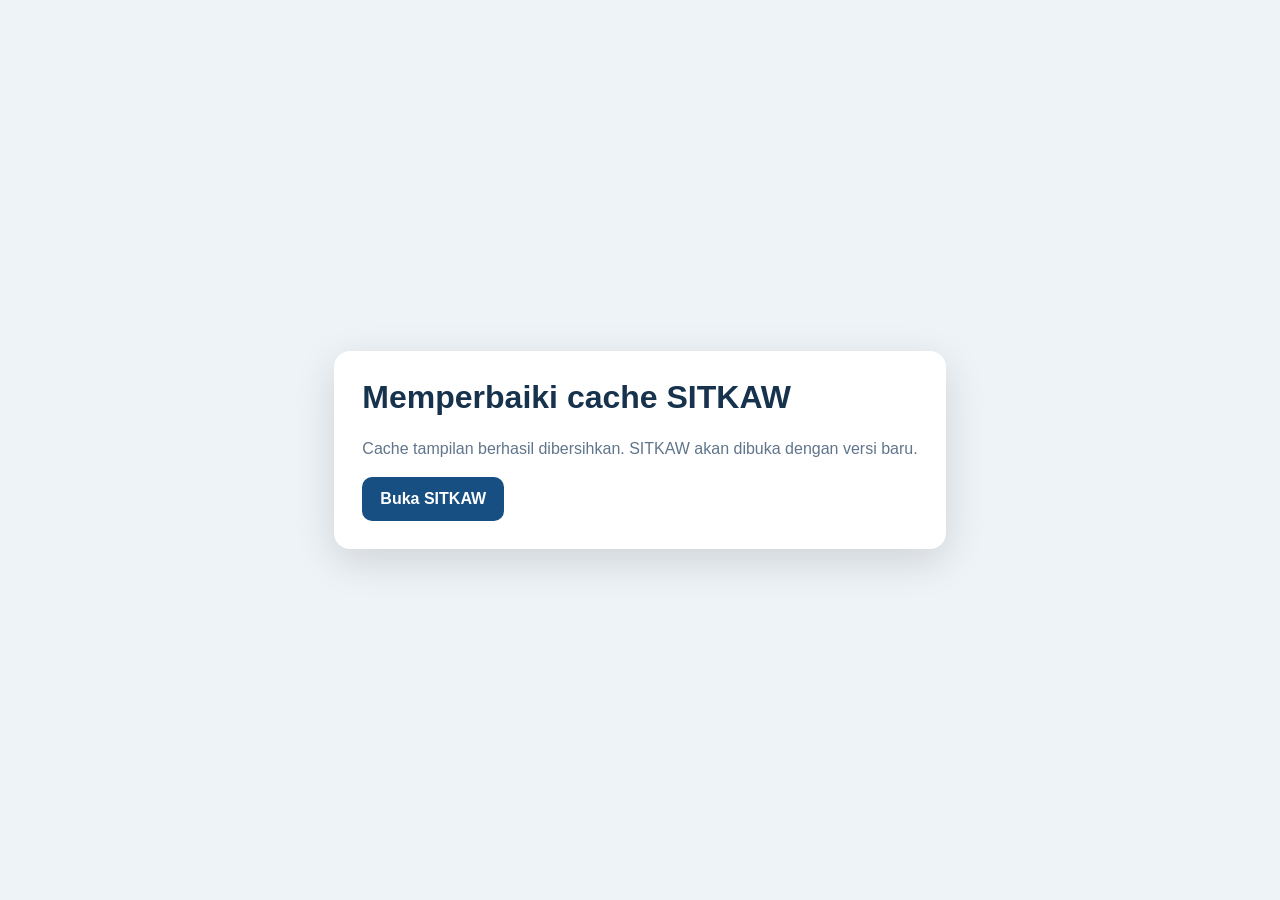
<file: RESET_CACHE_V18091.html>
<!doctype html><html lang="id"><head><meta charset="utf-8"><meta name="viewport" content="width=device-width,initial-scale=1"><title>Perbaikan Cache SITKAW</title><style>body{font-family:Arial,sans-serif;background:#eef3f8;color:#17324d;margin:0;display:grid;place-items:center;min-height:100vh}.box{max-width:560px;margin:20px;background:white;padding:28px;border-radius:16px;box-shadow:0 12px 40px #0002}h1{margin-top:0}button{border:0;border-radius:10px;background:#174f83;color:white;padding:13px 18px;font-weight:700;font-size:16px;cursor:pointer}.muted{color:#60758b;line-height:1.5}</style></head><body><div class="box"><h1>Memperbaiki cache SITKAW</h1><p id="status" class="muted">Menghapus Service Worker dan cache tampilan lama. Data IndexedDB dan data lokal tidak dihapus.</p><button id="go" hidden>Buka SITKAW</button></div><script>(async()=>{const s=document.getElementById('status'),b=document.getElementById('go');try{if('serviceWorker'in navigator){const regs=await navigator.serviceWorker.getRegistrations();await Promise.all(regs.map(r=>r.unregister()))}if('caches'in window){const keys=await caches.keys();await Promise.all(keys.map(k=>caches.delete(k)))}s.textContent='Cache tampilan berhasil dibersihkan. SITKAW akan dibuka dengan versi baru.'}catch(e){s.textContent='Pembersihan sebagian selesai: '+(e&&e.message?e.message:e)}b.hidden=false;b.onclick=()=>location.replace('/?v=18.0.9.1&t='+Date.now());setTimeout(()=>b.click(),1200)})();</script></body></html>
</file>
<file: assets/v17-6.css>
/* V17.2.1 — daftar tanah diselaraskan dengan tampilan kendaraan */
.network-banner{display:none;position:sticky;top:0;z-index:80;padding:8px 14px;text-align:center;font-weight:800;background:#fff3cd;color:#7c5a00;border-bottom:1px solid #f2d675}.network-banner.show{display:block}.network-banner.online{background:#dcfce7;color:#166534;border-color:#86efac}
.modal-backdrop{z-index:2000}.modal{max-height:calc(100dvh - 24px);overflow:hidden}.modal-body{position:relative;overflow:auto;overscroll-behavior:contain}.modal-foot{position:sticky;bottom:0;z-index:25;background:#fff;border-top:1px solid #dbe3ec}.leaflet-container{z-index:1!important}.modal .land-map{height:360px;max-height:46vh;margin-top:10px}.modal .leaflet-control{z-index:5!important}.modal-plot{width:min(1180px,96vw)}
.land-table th,.land-table td{vertical-align:top}.land-table .land-doc-links{display:flex;gap:5px;flex-wrap:wrap}.land-table .land-doc-links a{text-decoration:none}.location-text{min-width:150px}.coordinate-text{white-space:nowrap}.land-id-auto{background:#eef6ff;color:#315b86;font-weight:700}.map-toolbar{display:flex;gap:8px;flex-wrap:wrap}.offline-note{padding:9px 11px;border-radius:9px;background:#eff6ff;color:#1e3a5f;margin-top:9px}.region-grid{display:grid;grid-template-columns:repeat(4,minmax(0,1fr));gap:10px}.region-card{border:1px solid #dbe3ec;border-radius:12px;padding:12px;background:#f8fafc}.region-card .field{margin-bottom:8px}.region-card-head{display:flex;justify-content:space-between;gap:8px;align-items:center;margin-bottom:8px}.user-status-active{color:#166534;font-weight:800}.user-status-inactive{color:#991b1b;font-weight:800}
.vehicle-table .berangkas-col{min-width:120px;font-weight:800}.mobile-land-cards{display:none}

/* Daftar tanah desktop mengikuti pola tabel kendaraan */
.land-data-panel .panel-head{align-items:center}
.land-data-toolbar{flex:1;min-width:0}
.land-total-info{font-size:12px;font-weight:700;white-space:nowrap;padding:0 4px}
.land-table{min-width:1760px;table-layout:fixed}
.land-table th:nth-child(1){width:125px}
.land-table th:nth-child(2){width:230px}
.land-table th:nth-child(3){width:250px}
.land-table th:nth-child(4){width:165px}
.land-table th:nth-child(5){width:235px}
.land-table th:nth-child(6){width:85px}
.land-table th:nth-child(7){width:85px}
.land-table th:nth-child(8){width:165px}
.land-table th:nth-child(9){width:155px}
.land-table th:nth-child(10){width:185px}
.land-table th:nth-child(11){width:130px;text-align:center}
.land-table th:nth-child(12){width:115px;text-align:center}
.land-table td{line-height:1.35;overflow-wrap:anywhere}
.land-table td:nth-child(11),.land-table td:nth-child(12){text-align:center}
.land-table .land-doc-links,.land-table .icon-actions{justify-content:center}
@media(max-width:900px){
  .region-grid{grid-template-columns:1fr 1fr}.modal-plot{width:98vw}.modal .land-map{height:320px;max-height:42vh}
}
@media(max-width:720px){
  .content{padding:12px}.panel-head{align-items:flex-start;gap:10px;flex-wrap:wrap}.panel-head>.btn{width:100%}.toolbar{display:grid!important;grid-template-columns:1fr!important;width:100%}.toolbar .input,.toolbar .select,.toolbar .btn{width:100%!important;min-width:0!important}.land-total-info{width:100%;padding:2px 0}.pagination{gap:6px;justify-content:center;flex-wrap:wrap}
  .land-table-wrap{overflow:visible}.land-table{display:block}.land-table thead{display:none}.land-table tbody{display:grid;gap:12px}.land-table tr{display:grid;grid-template-columns:1fr 1fr;border:1px solid #d8e2ec;border-radius:14px;background:#fff;box-shadow:0 4px 12px rgba(15,23,42,.07);overflow:hidden}.land-table td{display:block;padding:9px 11px;border:0;border-bottom:1px dashed #e3eaf1;min-width:0;overflow-wrap:anywhere}.land-table td::before{content:attr(data-label);display:block;font-size:11px;font-weight:900;color:#64748b;text-transform:uppercase;margin-bottom:3px}.land-table td.land-main,.land-table td.land-actions{grid-column:1/-1}.land-table td.land-actions{border-bottom:0}.land-table .icon-actions{justify-content:flex-start}.coordinate-text{white-space:normal}.region-grid{grid-template-columns:1fr}.modal{width:98vw!important;max-height:96dvh}.modal-body{padding:12px}.modal-foot{padding:10px}.form-grid{grid-template-columns:1fr!important}.span-2,.span-3{grid-column:auto!important}.modal .land-map{height:280px;max-height:38vh}
  .vehicle-table{min-width:1450px}.vehicle-table .berangkas-col{position:sticky;left:0;background:#fff;z-index:2}.topbar{padding:12px}.topbar h2{font-size:20px}
}

/* V17.3 — pencarian, form peta terpadu, dan pengaturan wilayah */
.filter-toolbar{display:flex;align-items:center;gap:10px;flex-wrap:wrap;min-width:0;flex:1}
.filter-toolbar .input{min-width:280px;flex:1 1 320px}.filter-toolbar .select{min-width:220px;flex:1 1 240px}.filter-toolbar .btn{flex:0 0 auto}
.search-status{display:inline-flex;align-items:center;gap:7px;min-height:36px;padding:0 4px;color:#51657a;font-weight:700;white-space:nowrap}
.mini-spinner{display:inline-block;width:17px;height:17px;border:3px solid #d6e3ef;border-top-color:#2f6dad;border-radius:50%;animation:v173spin .75s linear infinite}
@keyframes v173spin{to{transform:rotate(360deg)}}
.land-editor-map{height:420px!important;max-height:50vh!important;border:1px solid #b9cadb;border-radius:12px;overflow:hidden;background:#eaf1f6}
.map-field-head{display:flex;justify-content:space-between;align-items:center;gap:10px;flex-wrap:wrap;margin-bottom:8px}.map-field-actions{display:flex;gap:8px;flex-wrap:wrap}
.map-help{margin-top:7px;padding:8px 10px;border-radius:9px;background:#eef6ff;color:#294d73;font-size:13px}
.settings-map-panel{margin:16px 0;border:1px solid #d6e1ec;border-radius:14px;background:#f8fbfe;overflow:hidden}.settings-map-toolbar{display:flex;gap:8px;align-items:center;flex-wrap:wrap;padding:12px;border-bottom:1px solid #d6e1ec}.settings-map-toolbar .input{flex:1 1 340px;min-width:220px}.settings-map{height:460px;background:#eaf1f6}.region-search-results{display:grid;gap:7px;padding:0 12px 12px}.region-search-result{width:100%;text-align:left;padding:10px 12px;border:1px solid #cbd9e6;border-radius:10px;background:#fff;cursor:pointer}.region-search-result:hover{border-color:#2f6dad;background:#eef6ff}.region-search-result b{display:block;margin-bottom:3px}.region-search-result small{color:#65788d}
.region-grid-v173{display:grid;grid-template-columns:repeat(2,minmax(0,1fr));gap:12px}.region-card-v173{border:1px solid #cddae6;border-radius:13px;padding:13px;background:#fff}.region-card-v173.active{border:2px solid #2f6dad;box-shadow:0 0 0 3px rgba(47,109,173,.12)}.region-coordinate-grid{display:grid;grid-template-columns:repeat(3,minmax(0,1fr));gap:8px}.region-bound-grid{display:grid;grid-template-columns:repeat(2,minmax(0,1fr));gap:8px}.settings-map-note{padding:9px 12px;color:#52667b;font-size:13px;background:#fff;border-top:1px solid #d6e1ec}
.table-loading-row td{padding:28px!important;text-align:center!important}.table-loading-box{display:flex;justify-content:center;align-items:center;gap:10px;font-weight:800;color:#52667b}
@media(max-width:900px){.region-grid-v173{grid-template-columns:1fr}.settings-map{height:380px}.region-coordinate-grid{grid-template-columns:1fr 1fr}.filter-toolbar .input,.filter-toolbar .select{min-width:0;width:100%;flex-basis:100%}}
@media(max-width:600px){.land-editor-map{height:330px!important;max-height:42vh!important}.settings-map{height:330px}.region-coordinate-grid,.region-bound-grid{grid-template-columns:1fr}.map-field-actions,.settings-map-toolbar{display:grid;grid-template-columns:1fr;width:100%}.map-field-actions .btn,.settings-map-toolbar .btn,.settings-map-toolbar .input{width:100%}.search-status{width:100%;justify-content:center}.filter-toolbar{display:grid;grid-template-columns:1fr;width:100%}.filter-toolbar .btn{width:100%}}

/* V17.4 — Form lokasi tanah stabil dan jelas */
.land-modal-backdrop-v174{cursor:default}
.land-editor-modal-v174{width:min(1220px,calc(100vw - 28px));max-width:1220px;height:min(94vh,980px);overflow:hidden}
.land-editor-modal-v174 .modal-body{overflow:auto;overscroll-behavior:contain;padding-bottom:18px}
.land-editor-modal-v174 .modal-foot{position:sticky;bottom:0;z-index:30;background:#fff;border-top:1px solid #dbe4ee}
.land-location-panel-v174{border:1px solid #cbd9e8;border-radius:14px;padding:14px;background:#f8fbff;min-width:0}
.land-location-title-v174{display:flex;align-items:flex-start;justify-content:space-between;gap:12px;margin-bottom:12px}
.land-location-title-v174 label{font-size:16px;font-weight:800;color:#173a60}
.land-location-search-v174{display:grid;grid-template-columns:minmax(0,1fr) auto;gap:10px;margin-bottom:8px}
.land-location-results-v174{display:grid;gap:6px;max-height:210px;overflow:auto;margin-bottom:8px}
.land-location-result-v174{display:flex;flex-direction:column;align-items:flex-start;gap:3px;width:100%;border:1px solid #d2dfec;background:#fff;border-radius:9px;padding:10px 12px;text-align:left;cursor:pointer;color:#1d3552}
.land-location-result-v174:hover,.land-location-result-v174:focus{border-color:#326da9;background:#eef6ff;outline:none}
.land-location-result-v174 span{font-size:12px;color:#62748a;line-height:1.35}
.land-location-empty-v174{padding:10px 12px;border-radius:8px;background:#eef3f8;color:#53667c;font-size:13px}
.land-location-status-v174{margin-top:9px;padding:9px 11px;border-radius:8px;background:#eef3f8;color:#53667c;font-size:13px;line-height:1.35}
.land-location-status-v174.success{background:#e8f7ee;color:#17653b}
.land-location-status-v174.warning{background:#fff5df;color:#8b5a00}
.land-location-status-v174.loading{background:#e9f2ff;color:#245f9d}
.land-editor-modal-v174 .land-editor-map{height:420px;min-height:320px;border-radius:12px;overflow:hidden}
.land-form-v174 input,.land-form-v174 textarea,.land-form-v174 select{touch-action:manipulation}
@media(max-width:760px){
  .land-editor-modal-v174{width:calc(100vw - 10px);height:calc(100dvh - 10px);max-height:none;border-radius:12px}
  .land-editor-modal-v174 .modal-head{padding:12px 14px}
  .land-editor-modal-v174 .modal-body{padding:12px}
  .land-location-title-v174{display:grid}
  .land-location-title-v174 .btn{width:100%}
  .land-location-search-v174{grid-template-columns:1fr}
  .land-location-search-v174 .btn{width:100%}
  .land-editor-modal-v174 .land-editor-map{height:330px;min-height:280px}
}

/* V17.5 — kartu data HP dan modal tanah yang benar-benar dapat digulir */
.mobile-record-cards{display:none}
.mobile-record-card{border:1px solid #d6e1ec;border-radius:15px;background:#fff;box-shadow:0 5px 16px rgba(15,23,42,.08);overflow:hidden}
.mobile-record-card-head{padding:13px 14px;background:linear-gradient(135deg,#edf5ff,#f8fbff);border-bottom:1px solid #dbe5ef}
.mobile-record-card-title{font-size:16px;font-weight:900;color:#142f4d;line-height:1.3;overflow-wrap:anywhere}
.mobile-record-card-subtitle{margin-top:4px;color:#63768a;font-size:12px;font-weight:700;overflow-wrap:anywhere}
.mobile-record-card-grid{display:grid;grid-template-columns:repeat(2,minmax(0,1fr))}
.mobile-record-field{min-width:0;padding:10px 12px;border-bottom:1px solid #e8eef4;border-right:1px solid #e8eef4}
.mobile-record-field:nth-child(even){border-right:0}
.mobile-record-field.full{grid-column:1/-1;border-right:0}
.mobile-record-label{font-size:10px;line-height:1.2;font-weight:900;letter-spacing:.03em;color:#6b7d90;text-transform:uppercase;margin-bottom:4px}
.mobile-record-value{font-size:13px;line-height:1.4;color:#1c2f43;overflow-wrap:anywhere;word-break:break-word}
.mobile-record-value .nowrap,.mobile-record-value.nowrap{white-space:normal!important}
.mobile-record-actions{display:flex;gap:8px;flex-wrap:wrap;padding:12px 13px;background:#f8fafc}
.mobile-record-actions .action-icons,.mobile-record-actions .icon-actions{justify-content:flex-start;gap:8px;flex-wrap:wrap}
.mobile-record-empty{padding:24px;text-align:center;color:#64748b;border:1px dashed #cbd5e1;border-radius:14px;background:#fff}

/* Modal tanah memakai layout flex agar area isi selalu dapat digulir. */
.land-modal-backdrop-v174{overflow:hidden;overscroll-behavior:none}
.land-editor-modal-v174{display:flex!important;flex-direction:column!important;min-height:0!important}
.land-editor-modal-v174 .modal-head{position:relative!important;flex:0 0 auto!important;top:auto!important}
.land-editor-modal-v174 .modal-body{display:block!important;flex:1 1 auto!important;min-height:0!important;max-height:none!important;overflow-x:hidden!important;overflow-y:auto!important;-webkit-overflow-scrolling:touch!important;overscroll-behavior-y:contain!important;touch-action:pan-y!important;scrollbar-gutter:stable}
.land-editor-modal-v174 .modal-foot{position:relative!important;flex:0 0 auto!important;bottom:auto!important}
.land-editor-modal-v174 .land-form-v174{padding-bottom:24px}
html.land-editor-open,body.land-editor-open{overflow:hidden!important;height:100%!important}

@media(max-width:760px){
  .land-table-wrap,#vehicleTable>.table-wrap{display:none!important}
  .mobile-record-cards{display:grid;gap:12px;padding:10px}
  .land-data-panel .mobile-record-cards{padding-top:12px}
  .mobile-record-card-grid{grid-template-columns:repeat(2,minmax(0,1fr))}
  .mobile-record-field.full-mobile{grid-column:1/-1;border-right:0}
  .land-modal-backdrop-v174{align-items:stretch!important;justify-content:stretch!important;padding:0!important}
  .land-editor-modal-v174{width:100vw!important;height:100dvh!important;max-width:none!important;max-height:100dvh!important;border-radius:0!important;margin:0!important}
  .land-editor-modal-v174 .modal-head{padding:12px 14px!important}
  .land-editor-modal-v174 .modal-body{padding:12px!important;padding-bottom:max(18px,env(safe-area-inset-bottom))!important}
  .land-editor-modal-v174 .modal-foot{padding:10px 12px calc(10px + env(safe-area-inset-bottom))!important}
  .land-editor-modal-v174 .land-editor-map{height:280px!important;min-height:250px!important;max-height:none!important}
}

@media(max-width:430px){
  .mobile-record-card-grid{grid-template-columns:1fr}
  .mobile-record-field,.mobile-record-field:nth-child(even){border-right:0}
  .mobile-record-field.full{grid-column:auto}
  .mobile-record-actions .icon-btn{width:42px;height:42px}
}

/* V17.6 — seluruh modal/form dapat digulir pada desktop, tablet, dan HP */
html.modal-open-v176,body.modal-open-v176{overflow:hidden!important;height:100%!important;overscroll-behavior:none!important}
.modal-backdrop.universal-modal-backdrop-v176{
  overflow:hidden!important;
  overscroll-behavior:none!important;
}
.modal.universal-scroll-modal-v176{
  display:flex!important;
  flex-direction:column!important;
  min-height:0!important;
  overflow:hidden!important;
  max-height:calc(100dvh - 24px)!important;
}
.modal.universal-scroll-modal-v176>.modal-head{
  position:relative!important;
  top:auto!important;
  flex:0 0 auto!important;
  min-height:0!important;
}
.modal.universal-scroll-modal-v176>.modal-body{
  display:block!important;
  position:relative!important;
  flex:1 1 auto!important;
  min-height:0!important;
  max-height:none!important;
  overflow-x:hidden!important;
  overflow-y:auto!important;
  -webkit-overflow-scrolling:touch!important;
  overscroll-behavior-y:contain!important;
  touch-action:pan-y!important;
  scrollbar-gutter:stable;
  padding-bottom:max(22px,env(safe-area-inset-bottom))!important;
}
.modal.universal-scroll-modal-v176>.modal-foot{
  position:relative!important;
  bottom:auto!important;
  flex:0 0 auto!important;
  min-height:0!important;
  background:#fff!important;
  z-index:40!important;
}
.modal.universal-scroll-modal-v176>.modal-body form,
.modal.universal-scroll-modal-v176>.modal-body .form-grid,
.modal.universal-scroll-modal-v176>.modal-body .letter-grid{
  min-height:0!important;
}
.modal.universal-scroll-modal-v176>.modal-body input,
.modal.universal-scroll-modal-v176>.modal-body select,
.modal.universal-scroll-modal-v176>.modal-body textarea,
.modal.universal-scroll-modal-v176>.modal-body button{
  touch-action:manipulation;
}
/* Peta tetap interaktif; area di luar peta tetap dapat dipakai untuk menggulir form. */
.modal.universal-scroll-modal-v176>.modal-body .leaflet-container{
  touch-action:auto!important;
}

@media(max-width:760px){
  .modal-backdrop.universal-modal-backdrop-v176{
    align-items:stretch!important;
    justify-content:stretch!important;
    padding:0!important;
  }
  .modal.universal-scroll-modal-v176,
  .modal.universal-scroll-modal-v176.modal-sm,
  .modal.universal-scroll-modal-v176.modal-xl,
  .modal.universal-scroll-modal-v176.modal-plot{
    width:100vw!important;
    max-width:none!important;
    height:100dvh!important;
    min-height:0!important;
    max-height:100dvh!important;
    margin:0!important;
    border-radius:0!important;
  }
  .modal.universal-scroll-modal-v176>.modal-head{
    padding:12px 14px!important;
  }
  .modal.universal-scroll-modal-v176>.modal-body{
    padding:12px!important;
    padding-bottom:max(28px,calc(env(safe-area-inset-bottom) + 18px))!important;
  }
  .modal.universal-scroll-modal-v176>.modal-foot{
    padding:10px 12px max(10px,env(safe-area-inset-bottom))!important;
    flex-wrap:wrap!important;
  }
  .modal.universal-scroll-modal-v176>.modal-foot .btn{
    min-height:44px;
  }
  .modal.universal-scroll-modal-v176>.modal-body .form-grid,
  .modal.universal-scroll-modal-v176>.modal-body .letter-grid{
    grid-template-columns:1fr!important;
  }
  .modal.universal-scroll-modal-v176>.modal-body .span-2,
  .modal.universal-scroll-modal-v176>.modal-body .span-3,
  .modal.universal-scroll-modal-v176>.modal-body .letter-span-2,
  .modal.universal-scroll-modal-v176>.modal-body .letter-span-3,
  .modal.universal-scroll-modal-v176>.modal-body .letter-span-4{
    grid-column:1!important;
  }
}

@media(max-width:430px){
  .modal.universal-scroll-modal-v176>.modal-foot{
    display:grid!important;
    grid-template-columns:repeat(2,minmax(0,1fr))!important;
  }
  .modal.universal-scroll-modal-v176>.modal-foot .btn{
    width:100%!important;
  }
  .modal.universal-scroll-modal-v176>.modal-foot .btn:only-child{
    grid-column:1/-1;
  }
}
</file>
